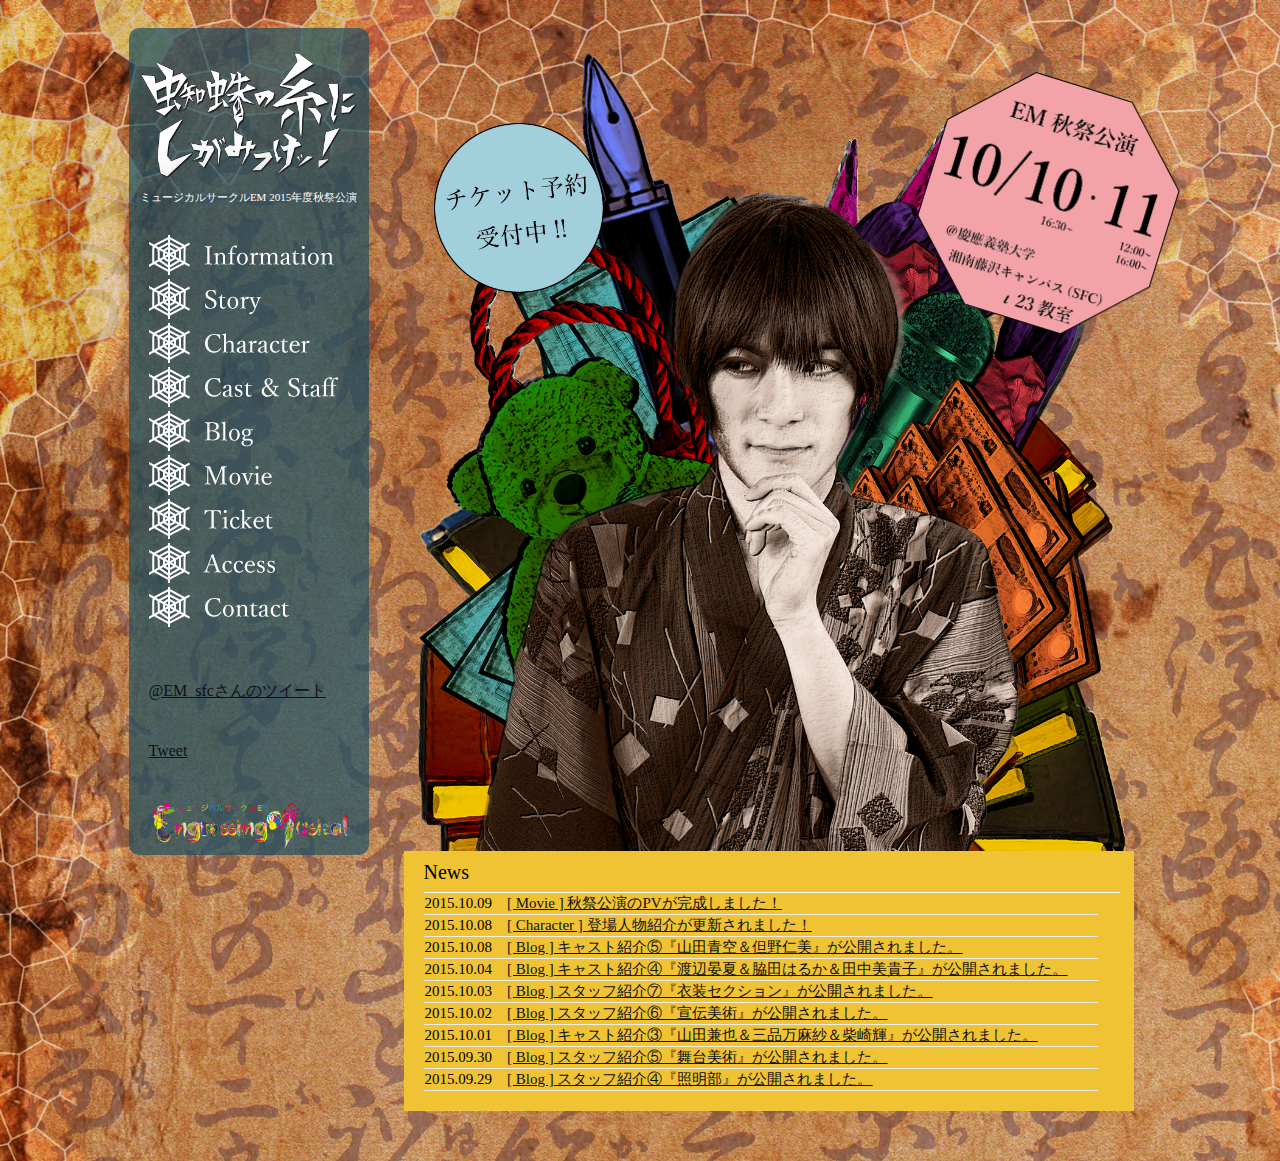
<file: index.html>
<!DOCTYPE html>
<html xmlns="http://www.w3.org/1999/xhtml">
<head>
<meta http-equiv="Content-Type" content="text/html; charset=utf-8" />
<title>秋祭公演『蜘蛛の糸にしがみつけっ！』特設サイト ~ ミュージカルサークルEM ~</title>
<link rel="stylesheet" href="style.css" type="text/css" />
<script type="text/javascript" src="modal.js"></script>
<script>
  (function(i,s,o,g,r,a,m){i['GoogleAnalyticsObject']=r;i[r]=i[r]||function(){
  (i[r].q=i[r].q||[]).push(arguments)},i[r].l=1*new Date();a=s.createElement(o),
  m=s.getElementsByTagName(o)[0];a.async=1;a.src=g;m.parentNode.insertBefore(a,m)
  })(window,document,'script','//www.google-analytics.com/analytics.js','ga');

  ga('create', 'UA-68125711-1', 'auto');
  ga('send', 'pageview');
</script>

<meta name="description" content="ミュージカルサークルEMが秋祭公演でお送りする、ミュージカル『蜘蛛の糸にしがみつけっ！』の特設サイト。脚本・演出は但野仁美。" />
<meta name="keywords" content="ミュージカル,ミュージカルサークルEM,SFC,秋祭,2015年度秋祭公演,公演,但野仁美,蜘蛛の糸にしがみつけッ！,山田青空," />

<meta property="og:title" content="秋祭公演『蜘蛛の糸にしがみつけっ！』特設サイト ~ ミュージカルサークルEM ~" />
<meta property="og:description" content="ミュージカルサークルEMが秋祭公演でお送りする、ミュージカル『蜘蛛の糸にしがみつけっ！』の特設サイトです。" />
<meta property="og:url" content="http://em.sfc.keio.ac.jp/kumo/" />
<meta property="og:type" content="website" />
<meta property="og:image" content="http://em.sfc.keio.ac.jp/kumo/img/main2.jpg" />
<meta property="og:site_name" content="秋祭公演『蜘蛛の糸にしがみつけっ！』特設サイト" />

</head>

<body>

	<div id="wrapper">

		<div id="side">
		<div id="side_inner">
			<div id="icon">
				<a href="index.html"><img src="img/icon.png" class="icon"></a><br />
				<span style="font-size:11px">ミュージカルサークルEM 2015年度秋祭公演</span>
			</div>
			<div id="menu">
				<a href="info.html" class="link_info"><img src="img/menu/info.png" onmouseover="this.src='img/menu/info_on.png'" onmouseout="this.src='img/menu/info.png'" scale="0"></a>
				<a href="story.html" class="link_story"><img src="img/menu/story.png" onmouseover="this.src='img/menu/story_on.png'" onmouseout="this.src='img/menu/story.png'" scale="0"></a>
				<a href="character.html" class="link_character"><img src="img/menu/character.png" onmouseover="this.src='img/menu/character_on.png'" onmouseout="this.src='img/menu/character.png'" scale="0"></a>
				<a href="caststaff.html" class="link_caststaff"><img src="img/menu/caststaff.png" onmouseover="this.src='img/menu/caststaff_on.png'" onmouseout="this.src='img/menu/caststaff.png'" scale="0"></a>
				<a href="http://musicalcircleem.blogspot.jp/" class="link_blog" target="_blank"><img src="img/menu/blog.png" onmouseover="this.src='img/menu/blog_on.png'" onmouseout="this.src='img/menu/blog.png'" scale="0"></a>
				<a href="movie.html" class="link_movie"><img src="img/menu/movie.png" onmouseover="this.src='img/menu/movie_on.png'" onmouseout="this.src='img/menu/movie.png'" scale="0"></a>
				<a href="ticket.html" class="link_ticket"><img src="img/menu/ticket.png" onmouseover="this.src='img/menu/ticket_on.png'" onmouseout="this.src='img/menu/ticket.png'" scale="0"></a>
				<a href="access.html" class="link_ticket"><img src="img/menu/access.png" onmouseover="this.src='img/menu/access_on.png'" onmouseout="this.src='img/menu/access.png'" scale="0"></a>
				<a href="contact.html" class="link_contact"><img src="img/menu/contact.png" onmouseover="this.src='img/menu/contact_on.png'" onmouseout="this.src='img/menu/contact.png'" scale="0"></a>
			</div>
			
			<div id="tweet">
				<a class="twitter-timeline" href="https://twitter.com/EM_sfc" data-widget-id="645599846783516672" height="300px" data-chrome="nofooter transparent" data-border-color="#FFFFFF" data-color="#FFFFFF">@EM_sfcさんのツイート</a>
				<script>!function(d,s,id){var js,fjs=d.getElementsByTagName(s)[0],p=/^http:/.test(d.location)?'http':'https';if(!d.getElementById(id)){js=d.createElement(s);js.id=id;js.src=p+"://platform.twitter.com/widgets.js";fjs.parentNode.insertBefore(js,fjs);}}(document,"script","twitter-wjs");</script>
			</div>
			<div id="share">
				<a href="https://twitter.com/share" class="twitter-share-button" data-url="http://em.sfc.keio.ac.jp/kumo/" data-text="ミュージカルサークルEM 2015年度秋祭公演『蜘蛛の糸にしがみつけッ！』特設サイト" data-via="EM_sfc">Tweet</a>
				<script>!function(d,s,id){var js,fjs=d.getElementsByTagName(s)[0],p=/^http:/.test(d.location)?'http':'https';if(!d.getElementById(id)){js=d.createElement(s);js.id=id;js.src=p+'://platform.twitter.com/widgets.js';fjs.parentNode.insertBefore(js,fjs);}}(document, 'script', 'twitter-wjs');</script>
				<div class="fb-like"></div>				
			</div>
			<div id="link">
				<a href="http://em.sfc.keio.ac.jp/" target="_blank"><img src="img/emlogo.png" width="100%"></a>
			</div>
		</div>
		</div>

		<div id="main">
			<div id="main_header">
			<a href="ticket.html" class="header_t"><img src="img/emaki_header3.png" width="170px"></a><br />
			<a href="info.html" class="header_i"><img src="img/emaki_header2.png" width="280px"></a>
			</div>
			<div id="news">
				<div class="newstop">
				<span style="font-size:20px">News</span><br />
				</div>
				<div class="news">
				<table>
					<tr><td class="newscont">2015.10.09　<a href="movie.html" target="_blank"><u>[  Movie  ] 秋祭公演のPVが完成しました！</u></a></td></tr>
					<tr><td class="newscont">2015.10.08　<a href="character.html" target="_blank"><u>[  Character  ] 登場人物紹介が更新されました！</u></a></td></tr>
					<tr><td class="newscont">2015.10.08　<a href="http://musicalcircleem.blogspot.jp/2015/10/blog-post_8.html" target="_blank"><u>[  Blog  ] キャスト紹介⑤『山田青空＆但野仁美』が公開されました。</u></a></td></tr>
					<tr><td class="newscont">2015.10.04　<a href="http://musicalcircleem.blogspot.jp/2015/10/blog-post_4.html" target="_blank"><u>[  Blog  ] キャスト紹介④『渡辺晏夏＆脇田はるか＆田中美貴子』が公開されました。</u></a></td></tr>
					<tr><td class="newscont">2015.10.03　<a href="http://musicalcircleem.blogspot.jp/2015/10/blog-post_3.html" target="_blank"><u>[  Blog  ] スタッフ紹介⑦『衣装セクション』が公開されました。</u></a></td></tr>
					<tr><td class="newscont">2015.10.02　<a href="http://musicalcircleem.blogspot.jp/2015/10/blog-post_2.html" target="_blank"><u>[  Blog  ] スタッフ紹介⑥『宣伝美術』が公開されました。</u></a></td></tr>
					<tr><td class="newscont">2015.10.01　<a href="http://musicalcircleem.blogspot.jp/2015/10/blog-post.html" target="_blank"><u>[  Blog  ] キャスト紹介③『山田兼也＆三品万麻紗＆柴崎輝』が公開されました。</u></a></td></tr>
					<tr><td class="newscont">2015.09.30　<a href="http://musicalcircleem.blogspot.jp/2015/09/blog-post_30.html" target="_blank"><u>[  Blog  ] スタッフ紹介⑤『舞台美術』が公開されました。</u></a></td></tr>
					<tr><td class="newscont">2015.09.29　<a href="http://musicalcircleem.blogspot.jp/2015/09/blog-post_29.html" target="_blank"><u>[  Blog  ] スタッフ紹介④『照明部』が公開されました。</u></a></td></tr>
					<tr><td class="newscont">2015.09.28　<a href="http://musicalcircleem.blogspot.jp/2015/09/blog-post_28.html" target="_blank"><u>[  Blog  ] キャスト紹介②『柴田瞳＆猿田真一郎』が公開されました。</u></a></td></tr>
					<tr><td class="newscont">2015.09.27　<a href="http://musicalcircleem.blogspot.jp/2015/09/blog-post_27.html" target="_blank"><u>[  Blog  ] スタッフ紹介③『音響』が公開されました。</u></a></td></tr>
					<tr><td class="newscont">2015.09.26　<a href="http://musicalcircleem.blogspot.jp/2015/09/blog-post_26.html" target="_blank"><u>[  Blog  ] スタッフ紹介②『舞台監督』が公開されました。</u></a></td></tr>
					<tr><td class="newscont">2015.09.26　[  Info  ] 「蜘蛛の糸にしがみつけっ！」特設サイト を公開しました。</td></tr>
					<tr><td class="newscont">2015.09.26　<a href="ticket.html"><u>[  Ticket  ] 「蜘蛛の糸にしがみつけっ！」チケットの予約を開始しました。</u></a></td></tr>
					<tr><td class="newscont">2015.09.24　<a href="http://musicalcircleem.blogspot.jp/2015/09/blog-post_25.html" target="_blank"><u>[  Blog  ]　キャスト紹介①『瀬下明紗子&德岡淳司』が公開されました。</span></u></a></td></tr>
					<tr><td class="newscont">2015.09.24　<a href="http://musicalcircleem.blogspot.jp/2015/09/blog-post.html" target="_blank"><u>[  Blog  ]　スタッフ紹介①『制作部』が公開されました。</span></u></a></td></tr>
				</table>
				</div>
			</div>
		</div>
		<div id="footer">
		</div>
	</div>
</body>
</file>
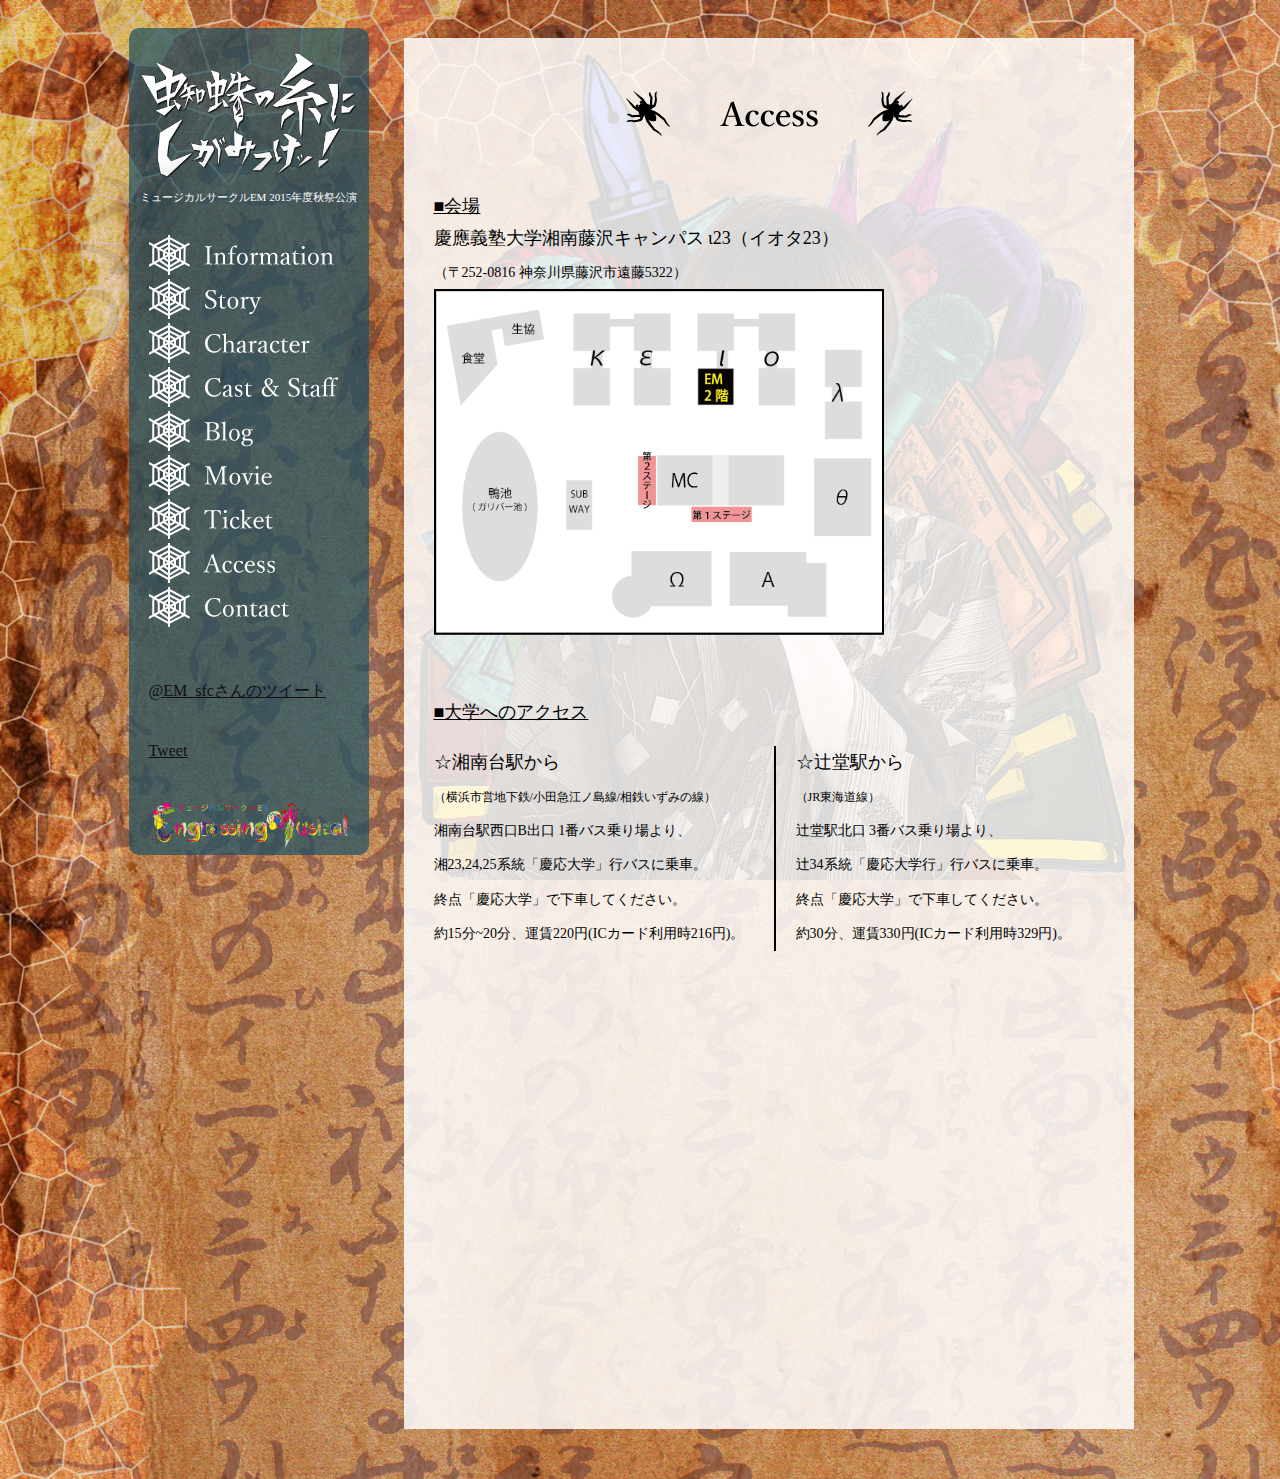
<file: access.html>
<!DOCTYPE html>
<html xmlns="http://www.w3.org/1999/xhtml">
<head>
<meta http-equiv="Content-Type" content="text/html; charset=utf-8" />
<title>秋祭公演『蜘蛛の糸にしがみつけッ！』特設サイト ~ ミュージカルサークルEM ~</title>
<link rel="stylesheet" href="style.css" type="text/css" />
<script type="text/javascript" src="modal.js"></script>
<script>
  (function(i,s,o,g,r,a,m){i['GoogleAnalyticsObject']=r;i[r]=i[r]||function(){
  (i[r].q=i[r].q||[]).push(arguments)},i[r].l=1*new Date();a=s.createElement(o),
  m=s.getElementsByTagName(o)[0];a.async=1;a.src=g;m.parentNode.insertBefore(a,m)
  })(window,document,'script','//www.google-analytics.com/analytics.js','ga');

  ga('create', 'UA-68125711-1', 'auto');
  ga('send', 'pageview');
</script>

<meta name="description" content="ミュージカルサークルEMが秋祭公演でお送りする、ミュージカル『蜘蛛の糸にしがみつけっ！』の特設サイト。脚本・演出は但野仁美。" />
<meta name="keywords" content="ミュージカル,ミュージカルサークルEM,SFC,秋祭,2015年度秋祭公演,公演,但野仁美,蜘蛛の糸にしがみつけッ！,山田青空," />

<meta property="og:title" content="秋祭公演『蜘蛛の糸にしがみつけっ！』特設サイト ~ ミュージカルサークルEM ~" />
<meta property="og:description" content="ミュージカルサークルEMが秋祭公演でお送りする、ミュージカル『蜘蛛の糸にしがみつけっ！』の特設サイトです。" />
<meta property="og:url" content="http://em.sfc.keio.ac.jp/kumo/" />
<meta property="og:type" content="website" />
<meta property="og:image" content="http://em.sfc.keio.ac.jp/kumo/img/main2.jpg" />
<meta property="og:site_name" content="秋祭公演『蜘蛛の糸にしがみつけっ！』特設サイト" />

</head>

<body>

	<div id="wrapper">

		<div id="side">
		<div id="side_inner">
			<div id="icon">
				<a href="index.html"><img src="img/icon.png" class="icon"></a><br />
				<span style="font-size:11px">ミュージカルサークルEM 2015年度秋祭公演</span>
			</div>
			<div id="menu">
				<a href="info.html" class="link_info"><img src="img/menu/info.png" onmouseover="this.src='img/menu/info_on.png'" onmouseout="this.src='img/menu/info.png'" scale="0"></a>
				<a href="story.html" class="link_story"><img src="img/menu/story.png" onmouseover="this.src='img/menu/story_on.png'" onmouseout="this.src='img/menu/story.png'" scale="0"></a>
				<a href="character.html" class="link_character"><img src="img/menu/character.png" onmouseover="this.src='img/menu/character_on.png'" onmouseout="this.src='img/menu/character.png'" scale="0"></a>
				<a href="caststaff.html" class="link_caststaff"><img src="img/menu/caststaff.png" onmouseover="this.src='img/menu/caststaff_on.png'" onmouseout="this.src='img/menu/caststaff.png'" scale="0"></a>
				<a href="http://musicalcircleem.blogspot.jp/" class="link_blog" target="_blank"><img src="img/menu/blog.png" onmouseover="this.src='img/menu/blog_on.png'" onmouseout="this.src='img/menu/blog.png'" scale="0"></a>
				<a href="movie.html" class="link_movie"><img src="img/menu/movie.png" onmouseover="this.src='img/menu/movie_on.png'" onmouseout="this.src='img/menu/movie.png'" scale="0"></a>
				<a href="ticket.html" class="link_ticket"><img src="img/menu/ticket.png" onmouseover="this.src='img/menu/ticket_on.png'" onmouseout="this.src='img/menu/ticket.png'" scale="0"></a>
				<a href="access.html" class="link_ticket"><img src="img/menu/access.png" onmouseover="this.src='img/menu/access_on.png'" onmouseout="this.src='img/menu/access.png'" scale="0"></a>
				<a href="contact.html" class="link_contact"><img src="img/menu/contact.png" onmouseover="this.src='img/menu/contact_on.png'" onmouseout="this.src='img/menu/contact.png'" scale="0"></a>
			</div>
			
			<div id="tweet">
				<a class="twitter-timeline" href="https://twitter.com/EM_sfc" data-widget-id="645599846783516672" height="300px" data-chrome="nofooter transparent" data-border-color="#FFFFFF" data-color="#FFFFFF">@EM_sfcさんのツイート</a>
				<script>!function(d,s,id){var js,fjs=d.getElementsByTagName(s)[0],p=/^http:/.test(d.location)?'http':'https';if(!d.getElementById(id)){js=d.createElement(s);js.id=id;js.src=p+"://platform.twitter.com/widgets.js";fjs.parentNode.insertBefore(js,fjs);}}(document,"script","twitter-wjs");</script>
			</div>
			<div id="share">
				<a href="https://twitter.com/share" class="twitter-share-button" data-url="http://em.sfc.keio.ac.jp/kumo/" data-text="ミュージカルサークルEM 2015年度秋祭公演『蜘蛛の糸にしがみつけッ！』特設サイト" data-via="EM_sfc">Tweet</a>
				<script>!function(d,s,id){var js,fjs=d.getElementsByTagName(s)[0],p=/^http:/.test(d.location)?'http':'https';if(!d.getElementById(id)){js=d.createElement(s);js.id=id;js.src=p+'://platform.twitter.com/widgets.js';fjs.parentNode.insertBefore(js,fjs);}}(document, 'script', 'twitter-wjs');</script>
				<div class="fb-like"></div>				
			</div>
			<div id="link">
				<a href="http://em.sfc.keio.ac.jp/" target="_blank"><img src="img/emlogo.png" width="100%"></a>
			</div>
		</div>
		</div>


		<div id="main">
		<div id="main_inner">

			<div id="main_header">
			</div>
			<div id="cont_title">
				<img src="img/page/access.png">
			</div>
			<div id="contents">				
				<p><u>■会場</u><br />
				慶應義塾大学湘南藤沢キャンパス ι23（イオタ23）<br />
				<span style="font-size: 14px;">（〒252-0816 神奈川県藤沢市遠藤5322）</span><br />
				<img src="img/sfcmap.png" width="450px">
				</p>
				<p><br /><u>■大学へのアクセス</u><br />
				<div style="width:320px; float:left; padding-right:20px; border-right: #000 solid 2px;">☆湘南台駅から<br />
				<span style="font-size: 12px;">（横浜市営地下鉄/小田急江ノ島線/相鉄いずみの線）</span><br />
				<span style="font-size: 14px;">湘南台駅西口B出口 1番バス乗り場より、<br />
				湘23,24,25系統「慶応大学」行バスに乗車。<br />
				終点「慶応大学」で下車してください。<br />
				約15分~20分、運賃220円(ICカード利用時216円)。</span></div>

				<div style="width:300px; float:left; margin-left:20px;">☆辻堂駅から<br />
				<span style="font-size: 12px;">（JR東海道線）</span><br />
				<span style="font-size: 14px;">辻堂駅北口 3番バス乗り場より、<br />
				辻34系統「慶応大学行」行バスに乗車。<br />
				終点「慶応大学」で下車してください。<br />
				約30分、運賃330円(ICカード利用時329円)。</span></div><br />
				<p>　</p>

				<p>
				<iframe src="https://www.google.com/maps/embed?pb=!1m18!1m12!1m3!1d26021.507036095434!2d139.42736689999998!3d35.38818409999998!2m3!1f0!2f0!3f0!3m2!1i1024!2i768!4f13.1!3m3!1m2!1s0x601853eb433c6aef%3A0x61cbf2412e030b6e!2z5oW25oeJ576p5aG-5aSn5a2mIOa5mOWNl-iXpOayouOCreODo-ODs-ODkeOCuQ!5e0!3m2!1sja!2sjp!4v1443023209778" width="550" height="450" frameborder="0" style="border:0" allowfullscreen></iframe>
				</p>
			</div>
		</div>
		</div>
		<div id="footer">
		</div>
	</div>
</body>
</file>
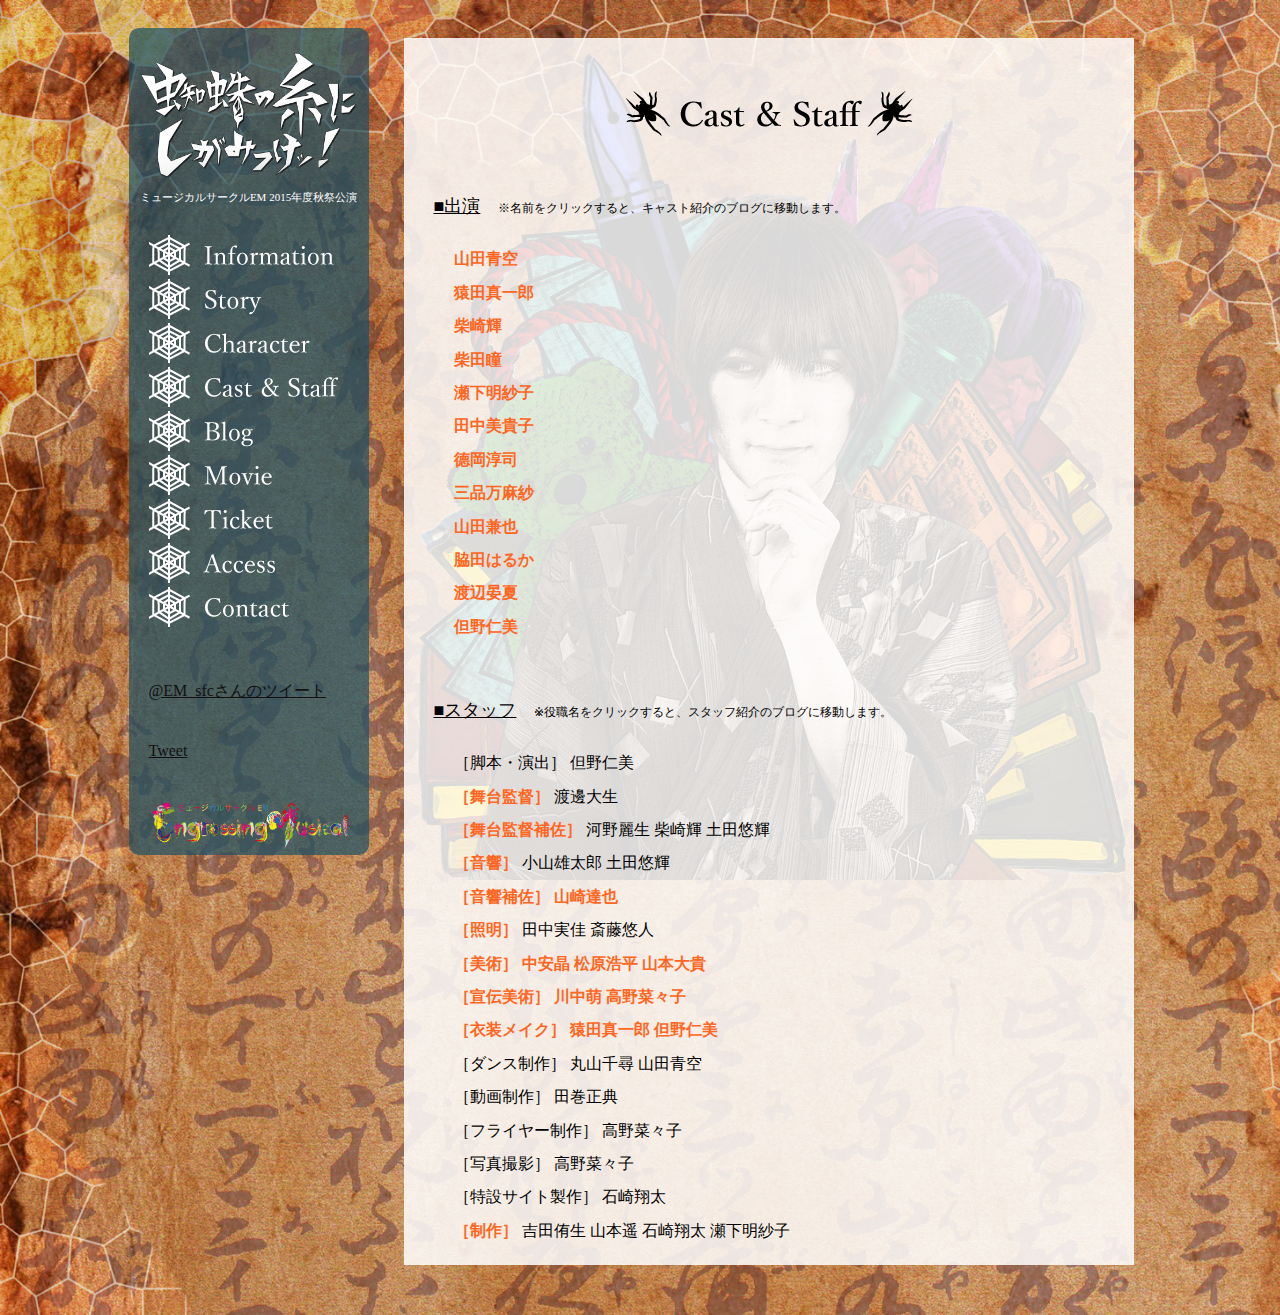
<file: caststaff.html>
<!DOCTYPE html>
<html xmlns="http://www.w3.org/1999/xhtml">
<head>
<meta http-equiv="Content-Type" content="text/html; charset=utf-8" />
<title>秋祭公演『蜘蛛の糸にしがみつけっ！』特設サイト ~ ミュージカルサークルEM ~</title>
<link rel="stylesheet" href="style.css" type="text/css" />
<script type="text/javascript" src="modal.js"></script>
<script>
  (function(i,s,o,g,r,a,m){i['GoogleAnalyticsObject']=r;i[r]=i[r]||function(){
  (i[r].q=i[r].q||[]).push(arguments)},i[r].l=1*new Date();a=s.createElement(o),
  m=s.getElementsByTagName(o)[0];a.async=1;a.src=g;m.parentNode.insertBefore(a,m)
  })(window,document,'script','//www.google-analytics.com/analytics.js','ga');

  ga('create', 'UA-68125711-1', 'auto');
  ga('send', 'pageview');
</script>

<meta name="description" content="ミュージカルサークルEMが秋祭公演でお送りする、ミュージカル『蜘蛛の糸にしがみつけっ！』の特設サイト。脚本・演出は但野仁美。" />
<meta name="keywords" content="ミュージカル,ミュージカルサークルEM,SFC,秋祭,2015年度秋祭公演,公演,但野仁美,蜘蛛の糸にしがみつけッ！,山田青空," />

<meta property="og:title" content="秋祭公演『蜘蛛の糸にしがみつけっ！』特設サイト ~ ミュージカルサークルEM ~" />
<meta property="og:description" content="ミュージカルサークルEMが秋祭公演でお送りする、ミュージカル『蜘蛛の糸にしがみつけっ！』の特設サイトです。" />
<meta property="og:url" content="http://em.sfc.keio.ac.jp/kumo/" />
<meta property="og:type" content="website" />
<meta property="og:image" content="http://em.sfc.keio.ac.jp/kumo/img/main2.jpg" />
<meta property="og:site_name" content="秋祭公演『蜘蛛の糸にしがみつけっ！』特設サイト" />

</head>

<body>

	<div id="wrapper">

		<div id="side">
		<div id="side_inner">
			<div id="icon">
				<a href="index.html"><img src="img/icon.png" class="icon"></a><br />
				<span style="font-size:11px">ミュージカルサークルEM 2015年度秋祭公演</span>
			</div>
			<div id="menu">
				<a href="info.html" class="link_info"><img src="img/menu/info.png" onmouseover="this.src='img/menu/info_on.png'" onmouseout="this.src='img/menu/info.png'" scale="0"></a>
				<a href="story.html" class="link_story"><img src="img/menu/story.png" onmouseover="this.src='img/menu/story_on.png'" onmouseout="this.src='img/menu/story.png'" scale="0"></a>
				<a href="character.html" class="link_character"><img src="img/menu/character.png" onmouseover="this.src='img/menu/character_on.png'" onmouseout="this.src='img/menu/character.png'" scale="0"></a>
				<a href="caststaff.html" class="link_caststaff"><img src="img/menu/caststaff.png" onmouseover="this.src='img/menu/caststaff_on.png'" onmouseout="this.src='img/menu/caststaff.png'" scale="0"></a>
				<a href="http://musicalcircleem.blogspot.jp/" class="link_blog" target="_blank"><img src="img/menu/blog.png" onmouseover="this.src='img/menu/blog_on.png'" onmouseout="this.src='img/menu/blog.png'" scale="0"></a>
				<a href="movie.html" class="link_movie"><img src="img/menu/movie.png" onmouseover="this.src='img/menu/movie_on.png'" onmouseout="this.src='img/menu/movie.png'" scale="0"></a>
				<a href="ticket.html" class="link_ticket"><img src="img/menu/ticket.png" onmouseover="this.src='img/menu/ticket_on.png'" onmouseout="this.src='img/menu/ticket.png'" scale="0"></a>
				<a href="access.html" class="link_ticket"><img src="img/menu/access.png" onmouseover="this.src='img/menu/access_on.png'" onmouseout="this.src='img/menu/access.png'" scale="0"></a>
				<a href="contact.html" class="link_contact"><img src="img/menu/contact.png" onmouseover="this.src='img/menu/contact_on.png'" onmouseout="this.src='img/menu/contact.png'" scale="0"></a>
			</div>
			
			<div id="tweet">
				<a class="twitter-timeline" href="https://twitter.com/EM_sfc" data-widget-id="645599846783516672" height="300px" data-chrome="nofooter transparent" data-border-color="#FFFFFF" data-color="#FFFFFF">@EM_sfcさんのツイート</a>
				<script>!function(d,s,id){var js,fjs=d.getElementsByTagName(s)[0],p=/^http:/.test(d.location)?'http':'https';if(!d.getElementById(id)){js=d.createElement(s);js.id=id;js.src=p+"://platform.twitter.com/widgets.js";fjs.parentNode.insertBefore(js,fjs);}}(document,"script","twitter-wjs");</script>
			</div>
			<div id="share">
				<a href="https://twitter.com/share" class="twitter-share-button" data-url="http://em.sfc.keio.ac.jp/kumo/" data-text="ミュージカルサークルEM 2015年度秋祭公演『蜘蛛の糸にしがみつけッ！』特設サイト" data-via="EM_sfc">Tweet</a>
				<script>!function(d,s,id){var js,fjs=d.getElementsByTagName(s)[0],p=/^http:/.test(d.location)?'http':'https';if(!d.getElementById(id)){js=d.createElement(s);js.id=id;js.src=p+'://platform.twitter.com/widgets.js';fjs.parentNode.insertBefore(js,fjs);}}(document, 'script', 'twitter-wjs');</script>
				<div class="fb-like"></div>				
			</div>
			<div id="link">
				<a href="http://em.sfc.keio.ac.jp/" target="_blank"><img src="img/emlogo.png" width="100%"></a>
			</div>
		</div>
		</div>


		<div id="main">
		<div id="main_inner">

			<div id="main_header">
			</div>
			<div id="cont_title">
				<img src="img/page/caststaff.png">
			</div>
			<div id="contents">
				<p><u>■出演</u>　<span style="font-size:12px;">※名前をクリックすると、キャスト紹介のブログに移動します。</span><br />
				<div class="member">
				<span style="font-size: 16px;">
				<a href="http://musicalcircleem.blogspot.jp/2015/10/blog-post_8.html" target="_blank">山田青空</a><br />
				<a href="http://musicalcircleem.blogspot.jp/2015/09/blog-post_28.html" target="_blank">猿田真一郎</a><br />
				<a href="http://musicalcircleem.blogspot.jp/2015/10/blog-post.html" target="_blank">柴崎輝</a><br />
				<a href="http://musicalcircleem.blogspot.jp/2015/09/blog-post_28.html" target="_blank">柴田瞳</a><br />
				<a href="http://musicalcircleem.blogspot.jp/2015/09/blog-post_25.html" target="_blank">瀬下明紗子</a><br />
				<a href="http://musicalcircleem.blogspot.jp/2015/10/blog-post_4.html" target="_blank">田中美貴子</a><br />
				<a href="http://musicalcircleem.blogspot.jp/2015/09/blog-post_25.html" target="_blank">德岡淳司</a><br />
				<a href="http://musicalcircleem.blogspot.jp/2015/10/blog-post.html" target="_blank">三品万麻紗</a><br />
				<a href="http://musicalcircleem.blogspot.jp/2015/10/blog-post.html" target="_blank">山田兼也</a><br />
				<a href="http://musicalcircleem.blogspot.jp/2015/10/blog-post_4.html" target="_blank">脇田はるか</a><br />
				<a href="http://musicalcircleem.blogspot.jp/2015/10/blog-post_4.html" target="_blank">渡辺晏夏</a><br />
				<a href="http://musicalcircleem.blogspot.jp/2015/10/blog-post_8.html" target="_blank">但野仁美</a></span><br />
				</div>

				<p><br /><u>■スタッフ</u>　<span style="font-size:12px;">※役職名をクリックすると、スタッフ紹介のブログに移動します。</span>
				<div class="member">
				<span style="font-size: 16px;">
				［脚本・演出］  但野仁美<br />
				<a href="http://musicalcircleem.blogspot.jp/2015/09/blog-post_26.html" target="_blank">［舞台監督］</a>  渡邊大生<br />
				<a href="http://musicalcircleem.blogspot.jp/2015/09/blog-post_26.html" target="_blank">［舞台監督補佐］</a>  河野麗生 柴崎輝 土田悠輝<br />
				<a href="http://musicalcircleem.blogspot.jp/2015/09/blog-post_27.html" target="_blank">［音響］</a>  小山雄太郎 土田悠輝<br />
				<a href="http://musicalcircleem.blogspot.jp/2015/09/blog-post_27.html" target="_blank">［音響補佐］  山崎達也</a><br />
				<a href="http://musicalcircleem.blogspot.jp/2015/09/blog-post_29.html" target="_blank">［照明］</a>  田中実佳 斎藤悠人<br />
				<a href="http://musicalcircleem.blogspot.jp/2015/09/blog-post_30.html" target="_blank">［美術］  中安晶 松原浩平 山本大貴</a><br />
				<a href="http://musicalcircleem.blogspot.jp/2015/10/blog-post_2.html" target="_blank">［宣伝美術］  川中萌 高野菜々子</a><br />
				<a href="http://musicalcircleem.blogspot.jp/2015/10/blog-post_3.html" target="_blank">［衣装メイク］  猿田真一郎 但野仁美</a><br />
				［ダンス制作］  丸山千尋 山田青空<br />
				［動画制作］  田巻正典<br />
				［フライヤー制作］  高野菜々子<br />
				［写真撮影］  高野菜々子<br />
				［特設サイト製作］ 石崎翔太<br />
				<a href="http://musicalcircleem.blogspot.jp/2015/09/blog-post.html" target="_blank">［制作］</a>  吉田侑生 山本遥 石崎翔太 瀬下明紗子 <br />
				</div>
				</p>


			</div>
		</div>
		</div>
		<div id="footer">
		</div>
	</div>
</body>
</file>
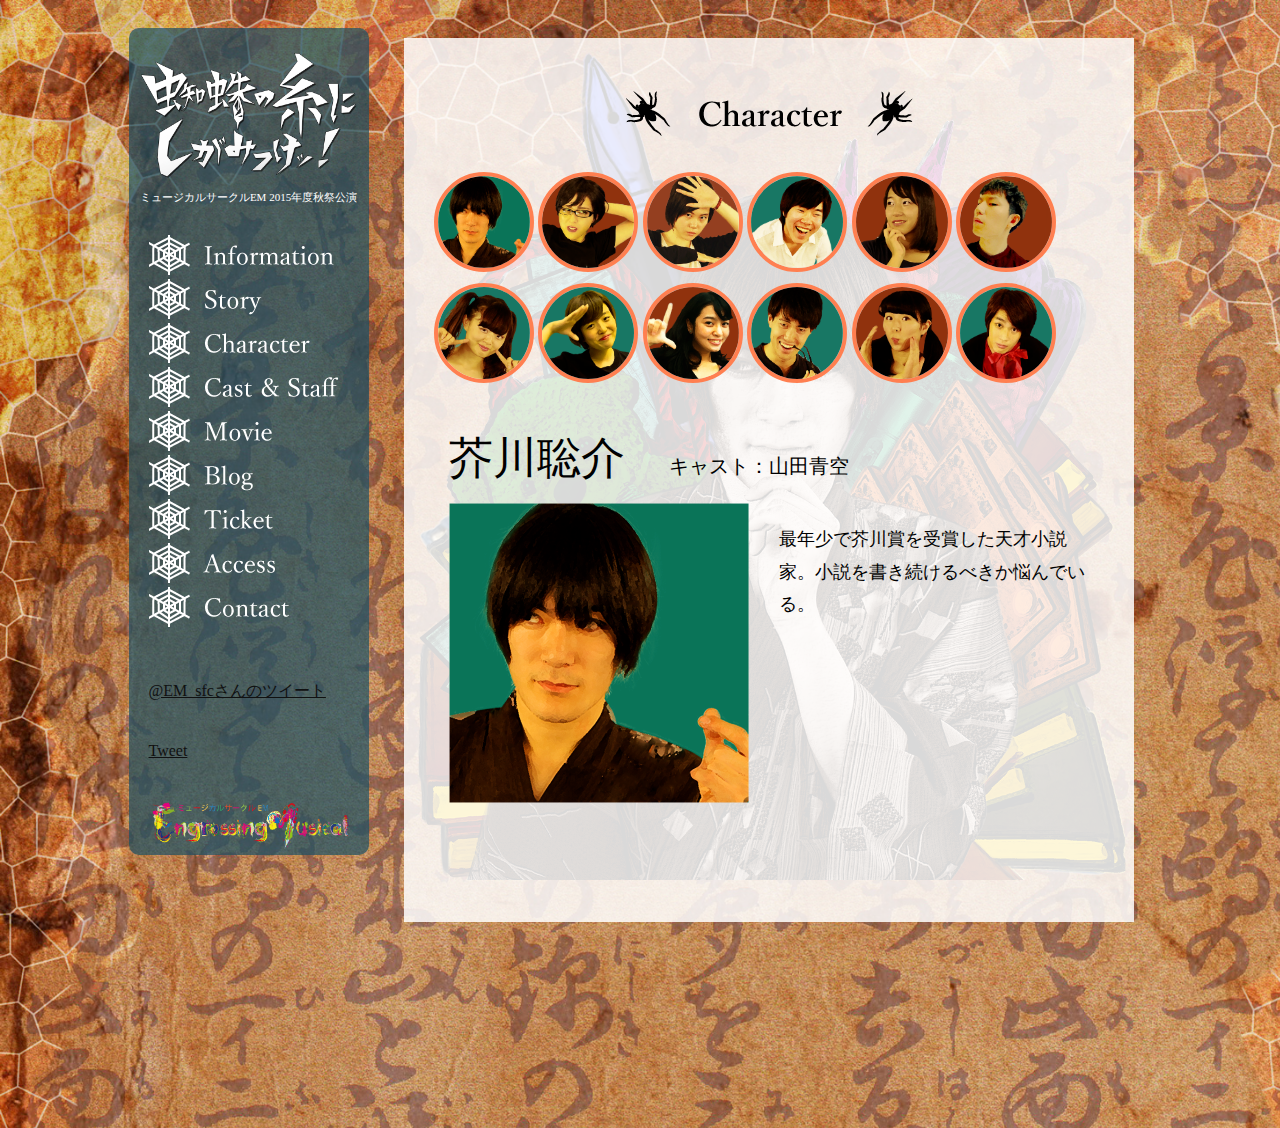
<file: character.html>
<!DOCTYPE html>
<html xmlns="http://www.w3.org/1999/xhtml">
<head>
<meta http-equiv="Content-Type" content="text/html; charset=utf-8" />
<title>秋祭公演『蜘蛛の糸にしがみつけっ！』特設サイト ~ ミュージカルサークルEM ~</title>
<link rel="stylesheet" href="style.css" type="text/css" />
<script type="text/javascript" src="modal.js"></script>
<script type="text/javascript" src="chara.js"></script>
<script>
  (function(i,s,o,g,r,a,m){i['GoogleAnalyticsObject']=r;i[r]=i[r]||function(){
  (i[r].q=i[r].q||[]).push(arguments)},i[r].l=1*new Date();a=s.createElement(o),
  m=s.getElementsByTagName(o)[0];a.async=1;a.src=g;m.parentNode.insertBefore(a,m)
  })(window,document,'script','//www.google-analytics.com/analytics.js','ga');

  ga('create', 'UA-68125711-1', 'auto');
  ga('send', 'pageview');
</script>

<meta name="description" content="ミュージカルサークルEMが秋祭公演でお送りする、ミュージカル『蜘蛛の糸にしがみつけっ！』の特設サイト。脚本・演出は但野仁美。" />
<meta name="keywords" content="ミュージカル,ミュージカルサークルEM,SFC,秋祭,2015年度秋祭公演,公演,但野仁美,蜘蛛の糸にしがみつけッ！,山田青空," />

<meta property="og:title" content="秋祭公演『蜘蛛の糸にしがみつけっ！』特設サイト ~ ミュージカルサークルEM ~" />
<meta property="og:description" content="ミュージカルサークルEMが秋祭公演でお送りする、ミュージカル『蜘蛛の糸にしがみつけっ！』の特設サイトです。" />
<meta property="og:url" content="http://em.sfc.keio.ac.jp/kumo/" />
<meta property="og:type" content="website" />
<meta property="og:image" content="http://em.sfc.keio.ac.jp/kumo/img/main2.jpg" />
<meta property="og:site_name" content="秋祭公演『蜘蛛の糸にしがみつけっ！』特設サイト" />

</head>

<body>

	<div id="wrapper">

		<div id="side">
		<div id="side_inner">
			<div id="icon">
				<a href="index.html"><img src="img/icon.png" class="icon"></a><br />
				<span style="font-size:11px">ミュージカルサークルEM 2015年度秋祭公演</span>
			</div>
			<div id="menu">
				<a href="info.html" class="link_info"><img src="img/menu/info.png" onmouseover="this.src='img/menu/info_on.png'" onmouseout="this.src='img/menu/info.png'" scale="0"></a>
				<a href="story.html" class="link_story"><img src="img/menu/story.png" onmouseover="this.src='img/menu/story_on.png'" onmouseout="this.src='img/menu/story.png'" scale="0"></a>
				<a href="character.html" class="link_character"><img src="img/menu/character.png" onmouseover="this.src='img/menu/character_on.png'" onmouseout="this.src='img/menu/character.png'" scale="0"></a>
				<a href="caststaff.html" class="link_caststaff"><img src="img/menu/caststaff.png" onmouseover="this.src='img/menu/caststaff_on.png'" onmouseout="this.src='img/menu/caststaff.png'" scale="0"></a>
				<a href="movie.html" class="link_movie"><img src="img/menu/movie.png" onmouseover="this.src='img/menu/movie_on.png'" onmouseout="this.src='img/menu/movie.png'" scale="0"></a>
				<a href="http://musicalcircleem.blogspot.jp/" class="link_blog" target="_blank"><img src="img/menu/blog.png" onmouseover="this.src='img/menu/blog_on.png'" onmouseout="this.src='img/menu/blog.png'" scale="0"></a>
				<a href="ticket.html" class="link_ticket"><img src="img/menu/ticket.png" onmouseover="this.src='img/menu/ticket_on.png'" onmouseout="this.src='img/menu/ticket.png'" scale="0"></a>
				<a href="access.html" class="link_ticket"><img src="img/menu/access.png" onmouseover="this.src='img/menu/access_on.png'" onmouseout="this.src='img/menu/access.png'" scale="0"></a>
				<a href="contact.html" class="link_contact"><img src="img/menu/contact.png" onmouseover="this.src='img/menu/contact_on.png'" onmouseout="this.src='img/menu/contact.png'" scale="0"></a>
			</div>
			
			<div id="tweet">
				<a class="twitter-timeline" href="https://twitter.com/EM_sfc" data-widget-id="645599846783516672" height="300px" data-chrome="nofooter transparent" data-border-color="#FFFFFF" data-color="#FFFFFF">@EM_sfcさんのツイート</a>
				<script>!function(d,s,id){var js,fjs=d.getElementsByTagName(s)[0],p=/^http:/.test(d.location)?'http':'https';if(!d.getElementById(id)){js=d.createElement(s);js.id=id;js.src=p+"://platform.twitter.com/widgets.js";fjs.parentNode.insertBefore(js,fjs);}}(document,"script","twitter-wjs");</script>
			</div>
			<div id="share">
				<a href="https://twitter.com/share" class="twitter-share-button" data-url="http://em.sfc.keio.ac.jp/kumo/" data-text="ミュージカルサークルEM 2015年度秋祭公演『蜘蛛の糸にしがみつけッ！』特設サイト" data-via="EM_sfc">Tweet</a>
				<script>!function(d,s,id){var js,fjs=d.getElementsByTagName(s)[0],p=/^http:/.test(d.location)?'http':'https';if(!d.getElementById(id)){js=d.createElement(s);js.id=id;js.src=p+'://platform.twitter.com/widgets.js';fjs.parentNode.insertBefore(js,fjs);}}(document, 'script', 'twitter-wjs');</script>
				<div class="fb-like"></div>				
			</div>
			<div id="link">
				<a href="http://em.sfc.keio.ac.jp/" target="_blank"><img src="img/emlogo.png" width="100%"></a>
			</div>
		</div>
		</div>


		<div id="main">
		<div id="main_inner">

			<div id="main_header">
			</div>
			<div id="cont_title">
				<img src="img/page/character.png">
			</div>
			<div id="contents">
				<img src="img/cast/cast_1.png" class="chara" onclick="chara_1()">
				<img src="img/cast/cast_12.png" class="chara" onclick="chara_12()">
				<img src="img/cast/cast_5.png" class="chara" onclick="chara_5()">
				<img src="img/cast/cast_7.png" class="chara" onclick="chara_7()">
				<img src="img/cast/cast_4.png" class="chara" onclick="chara_4()">
				<img src="img/cast/cast_2.png" class="chara" onclick="chara_2()">
				<img src="img/cast/cast_10.png" class="chara" onclick="chara_10()">
				<img src="img/cast/cast_11.png" class="chara" onclick="chara_11()">
				<img src="img/cast/cast_6.png" class="chara" onclick="chara_6()">
				<img src="img/cast/cast_9.png" class="chara" onclick="chara_9()">
				<img src="img/cast/cast_8.png" class="chara" onclick="chara_8()">				
				<img src="img/cast/cast_3.png" class="chara" onclick="chara_3()">
				<br />

				<div id="charainfo">
				<span style="font-size:44px">芥川聡介　<span style="font-size:20px">キャスト：山田青空</span></span><br />
				<div class="charaimage"><img src="img/cast/cast_1.png" width="300px"></div>
				<div class="charadesc">最年少で芥川賞を受賞した天才小説家。小説を書き続けるべきか悩んでいる。</div>
				</div>
			</div>
		</div>
		</div>
		<div id="footer">
		</div>
	</div>
</body>
</file>
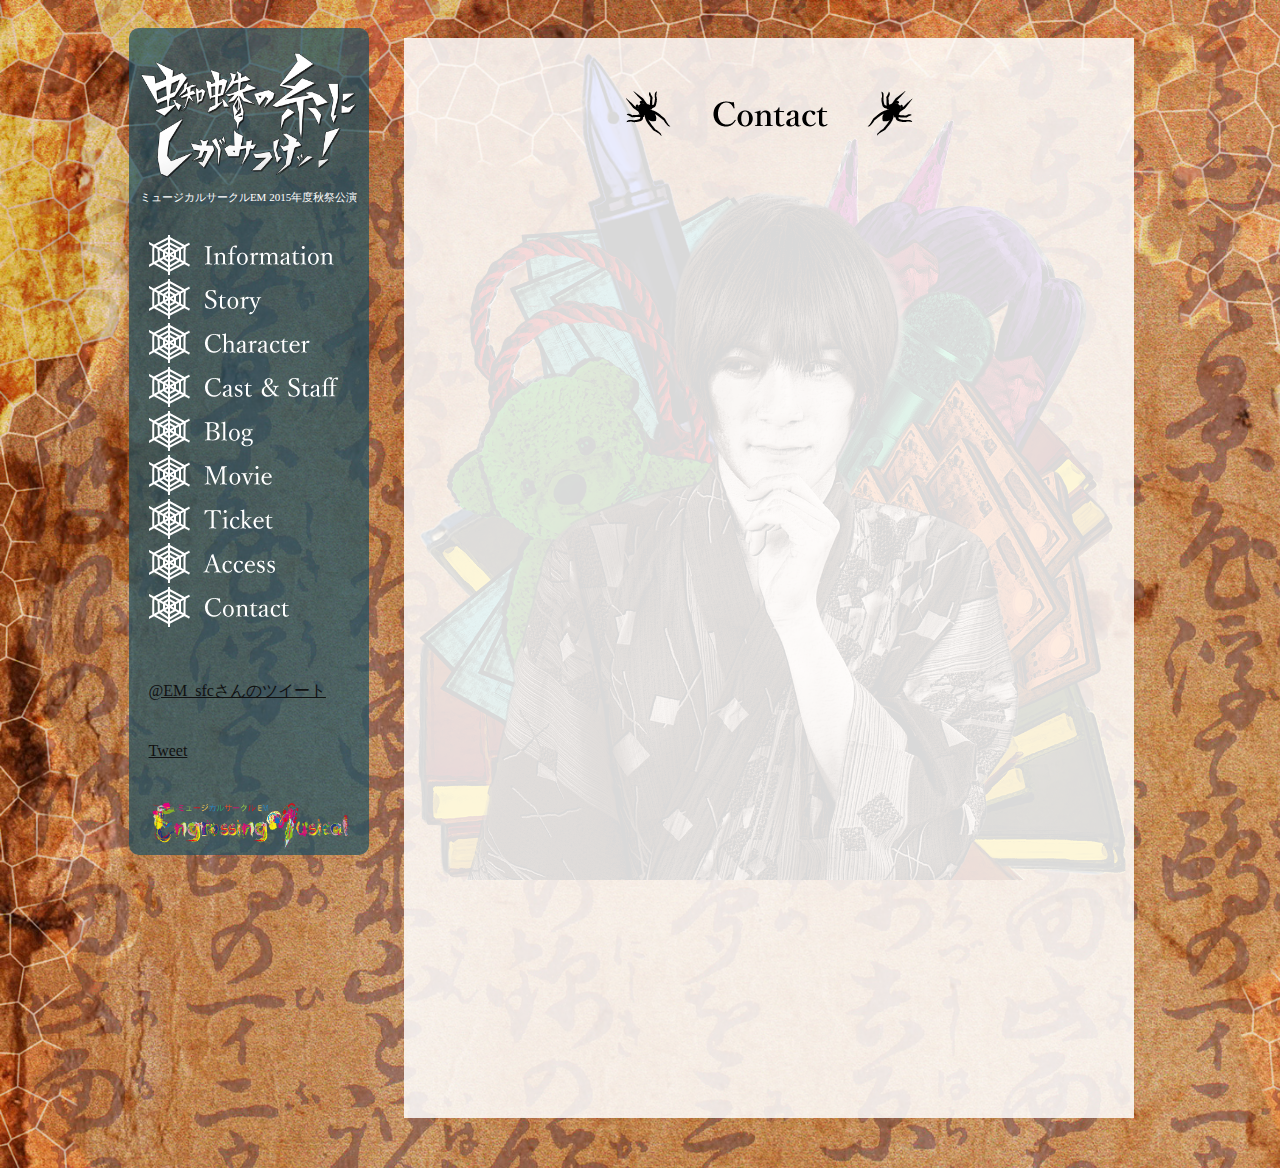
<file: contact.html>
<!DOCTYPE html>
<html xmlns="http://www.w3.org/1999/xhtml">
<head>
<meta http-equiv="Content-Type" content="text/html; charset=utf-8" />
<title>秋祭公演『蜘蛛の糸にしがみつけっ！』特設サイト ~ ミュージカルサークルEM ~</title>
<link rel="stylesheet" href="style.css" type="text/css" />
<script type="text/javascript" src="modal.js"></script>
<script>
  (function(i,s,o,g,r,a,m){i['GoogleAnalyticsObject']=r;i[r]=i[r]||function(){
  (i[r].q=i[r].q||[]).push(arguments)},i[r].l=1*new Date();a=s.createElement(o),
  m=s.getElementsByTagName(o)[0];a.async=1;a.src=g;m.parentNode.insertBefore(a,m)
  })(window,document,'script','//www.google-analytics.com/analytics.js','ga');

  ga('create', 'UA-68125711-1', 'auto');
  ga('send', 'pageview');
</script>

<meta name="description" content="ミュージカルサークルEMが秋祭公演でお送りする、ミュージカル『蜘蛛の糸にしがみつけっ！』の特設サイト。脚本・演出は但野仁美。" />
<meta name="keywords" content="ミュージカル,ミュージカルサークルEM,SFC,秋祭,2015年度秋祭公演,公演,但野仁美,蜘蛛の糸にしがみつけッ！,山田青空," />

<meta property="og:title" content="秋祭公演『蜘蛛の糸にしがみつけっ！』特設サイト ~ ミュージカルサークルEM ~" />
<meta property="og:description" content="ミュージカルサークルEMが秋祭公演でお送りする、ミュージカル『蜘蛛の糸にしがみつけっ！』の特設サイトです。" />
<meta property="og:url" content="http://em.sfc.keio.ac.jp/kumo/" />
<meta property="og:type" content="website" />
<meta property="og:image" content="http://em.sfc.keio.ac.jp/kumo/img/main2.jpg" />
<meta property="og:site_name" content="秋祭公演『蜘蛛の糸にしがみつけっ！』特設サイト" />

</head>

<body>

	<div id="wrapper">

		<div id="side">
		<div id="side_inner">
			<div id="icon">
				<a href="index.html"><img src="img/icon.png" class="icon"></a><br />
				<span style="font-size:11px">ミュージカルサークルEM 2015年度秋祭公演</span>
			</div>
			<div id="menu">
				<a href="info.html" class="link_info"><img src="img/menu/info.png" onmouseover="this.src='img/menu/info_on.png'" onmouseout="this.src='img/menu/info.png'" scale="0"></a>
				<a href="story.html" class="link_story"><img src="img/menu/story.png" onmouseover="this.src='img/menu/story_on.png'" onmouseout="this.src='img/menu/story.png'" scale="0"></a>
				<a href="character.html" class="link_character"><img src="img/menu/character.png" onmouseover="this.src='img/menu/character_on.png'" onmouseout="this.src='img/menu/character.png'" scale="0"></a>
				<a href="caststaff.html" class="link_caststaff"><img src="img/menu/caststaff.png" onmouseover="this.src='img/menu/caststaff_on.png'" onmouseout="this.src='img/menu/caststaff.png'" scale="0"></a>
				<a href="http://musicalcircleem.blogspot.jp/" class="link_blog" target="_blank"><img src="img/menu/blog.png" onmouseover="this.src='img/menu/blog_on.png'" onmouseout="this.src='img/menu/blog.png'" scale="0"></a>
				<a href="movie.html" class="link_movie"><img src="img/menu/movie.png" onmouseover="this.src='img/menu/movie_on.png'" onmouseout="this.src='img/menu/movie.png'" scale="0"></a>
				<a href="ticket.html" class="link_ticket"><img src="img/menu/ticket.png" onmouseover="this.src='img/menu/ticket_on.png'" onmouseout="this.src='img/menu/ticket.png'" scale="0"></a>
				<a href="access.html" class="link_ticket"><img src="img/menu/access.png" onmouseover="this.src='img/menu/access_on.png'" onmouseout="this.src='img/menu/access.png'" scale="0"></a>
				<a href="contact.html" class="link_contact"><img src="img/menu/contact.png" onmouseover="this.src='img/menu/contact_on.png'" onmouseout="this.src='img/menu/contact.png'" scale="0"></a>
			</div>
			
			<div id="tweet">
				<a class="twitter-timeline" href="https://twitter.com/EM_sfc" data-widget-id="645599846783516672" height="300px" data-chrome="nofooter transparent" data-border-color="#FFFFFF" data-color="#FFFFFF">@EM_sfcさんのツイート</a>
				<script>!function(d,s,id){var js,fjs=d.getElementsByTagName(s)[0],p=/^http:/.test(d.location)?'http':'https';if(!d.getElementById(id)){js=d.createElement(s);js.id=id;js.src=p+"://platform.twitter.com/widgets.js";fjs.parentNode.insertBefore(js,fjs);}}(document,"script","twitter-wjs");</script>
			</div>
			<div id="share">
				<a href="https://twitter.com/share" class="twitter-share-button" data-url="http://em.sfc.keio.ac.jp/kumo/" data-text="ミュージカルサークルEM 2015年度秋祭公演『蜘蛛の糸にしがみつけッ！』特設サイト" data-via="EM_sfc">Tweet</a>
				<script>!function(d,s,id){var js,fjs=d.getElementsByTagName(s)[0],p=/^http:/.test(d.location)?'http':'https';if(!d.getElementById(id)){js=d.createElement(s);js.id=id;js.src=p+'://platform.twitter.com/widgets.js';fjs.parentNode.insertBefore(js,fjs);}}(document, 'script', 'twitter-wjs');</script>
				<div class="fb-like"></div>				
			</div>
			<div id="link">
				<a href="http://em.sfc.keio.ac.jp/" target="_blank"><img src="img/emlogo.png" width="100%"></a>
			</div>
		</div>
		</div>

		<div id="main">
		<div id="main_inner">

			<div id="main_header">
			</div>
			<div id="cont_title">
				<img src="img/page/contact.png">
			</div>
			<div id="contents">
				<p>
					<iframe src="https://docs.google.com/forms/d/1djLE-g13hMNOKKRJEI1VUmDPcTscg8VI2N5DS-vVFT0/viewform?embedded=true" width="650" height="900" frameborder="0" marginheight="0" marginwidth="0">読み込んでいます...</iframe>
				</p>

			</div>
		</div>
		</div>
		<div id="footer">
		</div>
	</div>
</body>
</file>
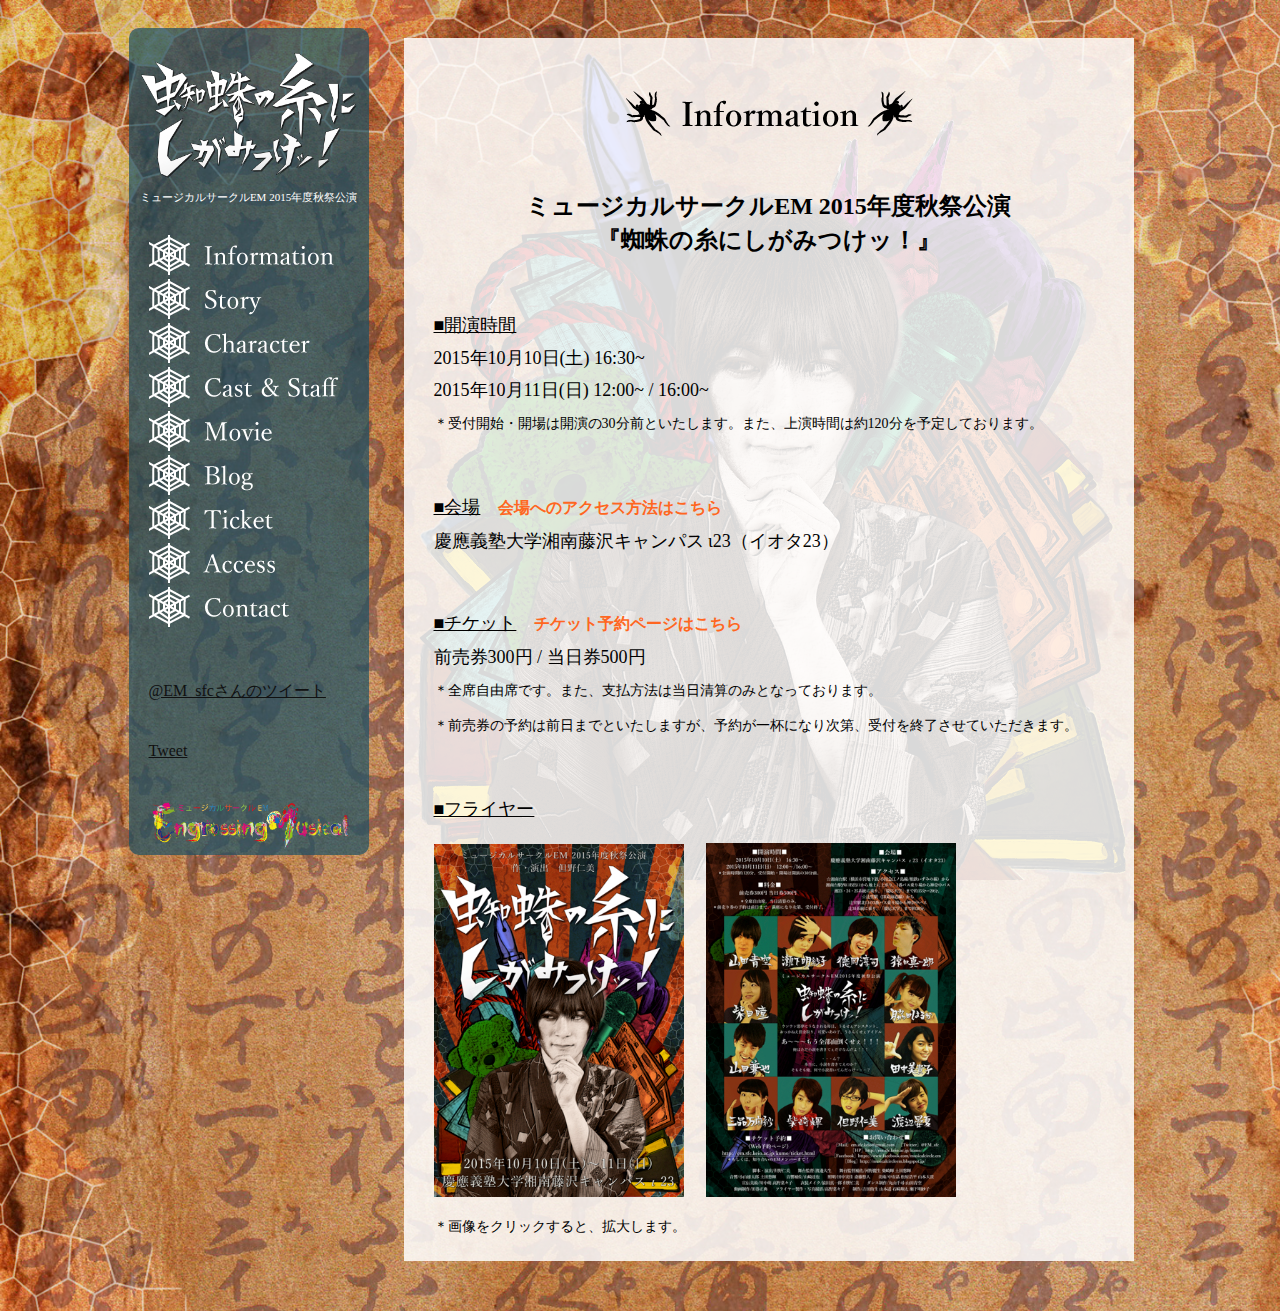
<file: info.html>
<!DOCTYPE html>
<html xmlns="http://www.w3.org/1999/xhtml">
<head>
<meta http-equiv="Content-Type" content="text/html; charset=utf-8" />
<title>秋祭公演『蜘蛛の糸にしがみつけっ！』特設サイト ~ ミュージカルサークルEM ~</title>
<link rel="stylesheet" href="style.css" type="text/css" />
<script src="https://ajax.googleapis.com/ajax/libs/jquery/2.1.4/jquery.min.js"></script>
<script type="text/javascript" src="modal.js"></script>
<script>
  (function(i,s,o,g,r,a,m){i['GoogleAnalyticsObject']=r;i[r]=i[r]||function(){
  (i[r].q=i[r].q||[]).push(arguments)},i[r].l=1*new Date();a=s.createElement(o),
  m=s.getElementsByTagName(o)[0];a.async=1;a.src=g;m.parentNode.insertBefore(a,m)
  })(window,document,'script','//www.google-analytics.com/analytics.js','ga');

  ga('create', 'UA-68125711-1', 'auto');
  ga('send', 'pageview');
</script>

<meta name="description" content="ミュージカルサークルEMが秋祭公演でお送りする、ミュージカル『蜘蛛の糸にしがみつけっ！』の特設サイト。脚本・演出は但野仁美。" />
<meta name="keywords" content="ミュージカル,ミュージカルサークルEM,SFC,秋祭,2015年度秋祭公演,公演,但野仁美,蜘蛛の糸にしがみつけッ！,山田青空," />

<meta property="og:title" content="秋祭公演『蜘蛛の糸にしがみつけっ！』特設サイト ~ ミュージカルサークルEM ~" />
<meta property="og:description" content="ミュージカルサークルEMが秋祭公演でお送りする、ミュージカル『蜘蛛の糸にしがみつけっ！』の特設サイトです。" />
<meta property="og:url" content="http://em.sfc.keio.ac.jp/kumo/" />
<meta property="og:type" content="website" />
<meta property="og:image" content="http://em.sfc.keio.ac.jp/kumo/img/main2.jpg" />
<meta property="og:site_name" content="秋祭公演『蜘蛛の糸にしがみつけっ！』特設サイト" />

</head>

<body>

	<div id="wrapper">

		<div id="side">
		<div id="side_inner">
			<div id="icon">
				<a href="index.html"><img src="img/icon.png" class="icon"></a><br />
				<span style="font-size:11px">ミュージカルサークルEM 2015年度秋祭公演</span>
			</div>
			<div id="menu">
				<a href="info.html" class="link_info"><img src="img/menu/info.png" onmouseover="this.src='img/menu/info_on.png'" onmouseout="this.src='img/menu/info.png'" scale="0"></a>
				<a href="story.html" class="link_story"><img src="img/menu/story.png" onmouseover="this.src='img/menu/story_on.png'" onmouseout="this.src='img/menu/story.png'" scale="0"></a>
				<a href="character.html" class="link_character"><img src="img/menu/character.png" onmouseover="this.src='img/menu/character_on.png'" onmouseout="this.src='img/menu/character.png'" scale="0"></a>
				<a href="caststaff.html" class="link_caststaff"><img src="img/menu/caststaff.png" onmouseover="this.src='img/menu/caststaff_on.png'" onmouseout="this.src='img/menu/caststaff.png'" scale="0"></a>
				<a href="movie.html" class="link_movie"><img src="img/menu/movie.png" onmouseover="this.src='img/menu/movie_on.png'" onmouseout="this.src='img/menu/movie.png'" scale="0"></a>
				<a href="http://musicalcircleem.blogspot.jp/" class="link_blog" target="_blank"><img src="img/menu/blog.png" onmouseover="this.src='img/menu/blog_on.png'" onmouseout="this.src='img/menu/blog.png'" scale="0"></a>
				<a href="ticket.html" class="link_ticket"><img src="img/menu/ticket.png" onmouseover="this.src='img/menu/ticket_on.png'" onmouseout="this.src='img/menu/ticket.png'" scale="0"></a>
				<a href="access.html" class="link_ticket"><img src="img/menu/access.png" onmouseover="this.src='img/menu/access_on.png'" onmouseout="this.src='img/menu/access.png'" scale="0"></a>
				<a href="contact.html" class="link_contact"><img src="img/menu/contact.png" onmouseover="this.src='img/menu/contact_on.png'" onmouseout="this.src='img/menu/contact.png'" scale="0"></a>
			</div>
			
			<div id="tweet">
				<a class="twitter-timeline" href="https://twitter.com/EM_sfc" data-widget-id="645599846783516672" height="300px" data-chrome="nofooter transparent" data-border-color="#FFFFFF" data-color="#FFFFFF">@EM_sfcさんのツイート</a>
				<script>!function(d,s,id){var js,fjs=d.getElementsByTagName(s)[0],p=/^http:/.test(d.location)?'http':'https';if(!d.getElementById(id)){js=d.createElement(s);js.id=id;js.src=p+"://platform.twitter.com/widgets.js";fjs.parentNode.insertBefore(js,fjs);}}(document,"script","twitter-wjs");</script>
			</div>
			<div id="share">
				<a href="https://twitter.com/share" class="twitter-share-button" data-url="http://em.sfc.keio.ac.jp/kumo/" data-text="ミュージカルサークルEM 2015年度秋祭公演『蜘蛛の糸にしがみつけッ！』特設サイト" data-via="EM_sfc">Tweet</a>
				<script>!function(d,s,id){var js,fjs=d.getElementsByTagName(s)[0],p=/^http:/.test(d.location)?'http':'https';if(!d.getElementById(id)){js=d.createElement(s);js.id=id;js.src=p+'://platform.twitter.com/widgets.js';fjs.parentNode.insertBefore(js,fjs);}}(document, 'script', 'twitter-wjs');</script>
				<div class="fb-like"></div>				
			</div>
			<div id="link">
				<a href="http://em.sfc.keio.ac.jp/" target="_blank"><img src="img/emlogo.png" width="100%"></a>
			</div>
		</div>
		</div>


		<div id="main">
		<div id="main_inner">

			<div id="main_header">
			</div>
			<div id="cont_title">
				<img src="img/page/info.png">
			</div>
			<div id="contents">
				<p><b><center><span style="font-size: 24px;">ミュージカルサークルEM 2015年度秋祭公演<br />『蜘蛛の糸にしがみつけッ！』</span></center></b></p>
				<div id="modal-content-01" class="modal-content" style="margin-top:680px;">
					<p><img src="img/flier_o.jpg"><br />
					<p><a id="modal-close" class="button-link">閉じる</a></p>
				</div>

				<div id="modal-content-02" class="modal-content" style="margin-top:680px;">
					<p><img src="img/flier_u.jpg"><br />
					<p><a id="modal-close" class="button-link">閉じる</a></p>
				</div>
				
				<p><br /><u>■開演時間</u><br />
				2015年10月10日(土) 16:30~<br />
				2015年10月11日(日) 12:00~ / 16:00~<br />
				<span style="font-size: 14px;">＊受付開始・開場は開演の30分前といたします。また、上演時間は約120分を予定しております。</span></p>
				<p><br /><u>■会場</u>　<a href="access.html">会場へのアクセス方法はこちら</a><br />
				慶應義塾大学湘南藤沢キャンパス ι23（イオタ23）<br /></p>
				</p>
				<p><br /><u>■チケット</u>　<a href="ticket.html">チケット予約ページはこちら</a><br />
				前売券300円 / 当日券500円<br />
				<span style="font-size: 14px;">＊全席自由席です。また、支払方法は当日清算のみとなっております。<br />
				＊前売券の予約は前日までといたしますが、予約が一杯になり次第、受付を終了させていただきます。<br /></span>
				</p>
				<p><br /><u>■フライヤー</u><br />

				<p><a class="modal-syncer button-link" data-target="modal-content-01"><img src="img/flier_o_small.jpg" width="250px"></a>　
				<a class="modal-syncer button-link" data-target="modal-content-02"><img src="img/flier_u_small.jpg" width="250px"></a><br />
				<span style="font-size: 14px;">＊画像をクリックすると、拡大します。<br /></span></p>


				</p>

			</div>
		</div>
		</div>

		<div id="footer">
		</div>
	</div>
</body>
</file>
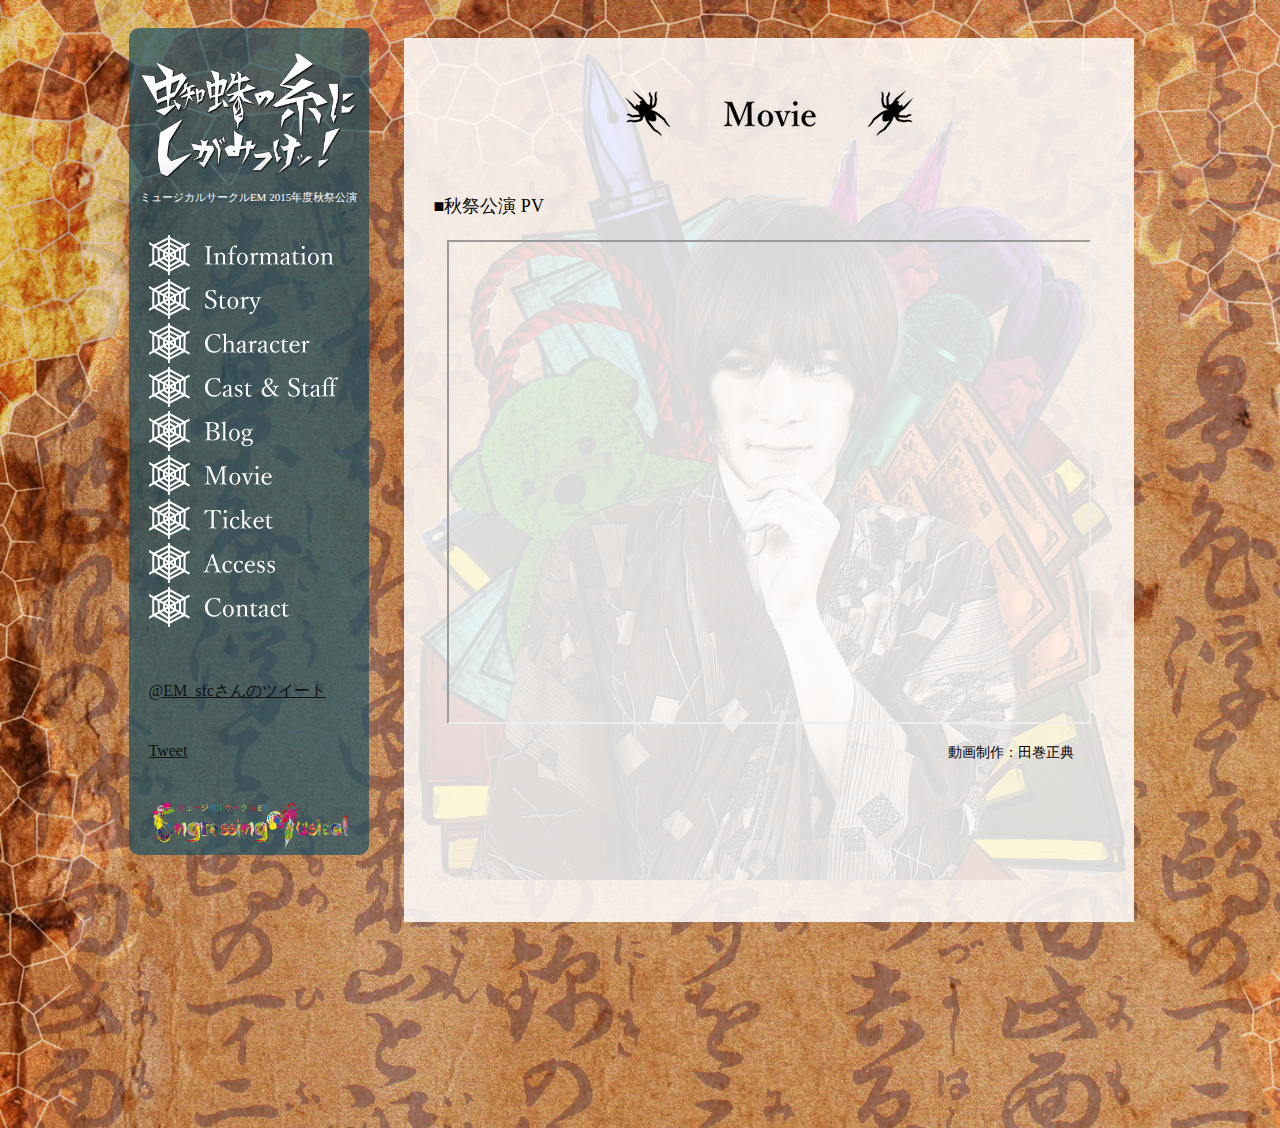
<file: movie.html>
<!DOCTYPE html>
<html xmlns="http://www.w3.org/1999/xhtml">
<head>
<meta http-equiv="Content-Type" content="text/html; charset=utf-8" />
<title>秋祭公演『蜘蛛の糸にしがみつけっ！』特設サイト ~ ミュージカルサークルEM ~</title>
<link rel="stylesheet" href="style.css" type="text/css" />
<script type="text/javascript" src="modal.js"></script>
<script>
  (function(i,s,o,g,r,a,m){i['GoogleAnalyticsObject']=r;i[r]=i[r]||function(){
  (i[r].q=i[r].q||[]).push(arguments)},i[r].l=1*new Date();a=s.createElement(o),
  m=s.getElementsByTagName(o)[0];a.async=1;a.src=g;m.parentNode.insertBefore(a,m)
  })(window,document,'script','//www.google-analytics.com/analytics.js','ga');

  ga('create', 'UA-68125711-1', 'auto');
  ga('send', 'pageview');
</script>

<meta name="description" content="ミュージカルサークルEMが秋祭公演でお送りする、ミュージカル『蜘蛛の糸にしがみつけっ！』の特設サイト。脚本・演出は但野仁美。" />
<meta name="keywords" content="ミュージカル,ミュージカルサークルEM,SFC,秋祭,2015年度秋祭公演,公演,但野仁美,蜘蛛の糸にしがみつけッ！,山田青空," />

<meta property="og:title" content="秋祭公演『蜘蛛の糸にしがみつけっ！』特設サイト ~ ミュージカルサークルEM ~" />
<meta property="og:description" content="ミュージカルサークルEMが秋祭公演でお送りする、ミュージカル『蜘蛛の糸にしがみつけっ！』の特設サイトです。" />
<meta property="og:url" content="http://em.sfc.keio.ac.jp/kumo/" />
<meta property="og:type" content="website" />
<meta property="og:image" content="http://em.sfc.keio.ac.jp/kumo/img/main2.jpg" />
<meta property="og:site_name" content="秋祭公演『蜘蛛の糸にしがみつけっ！』特設サイト" />

</head>

<body>

	<div id="wrapper">

		<div id="side">
		<div id="side_inner">
			<div id="icon">
				<a href="index.html"><img src="img/icon.png" class="icon"></a><br />
				<span style="font-size:11px">ミュージカルサークルEM 2015年度秋祭公演</span>
			</div>
			<div id="menu">
				<a href="info.html" class="link_info"><img src="img/menu/info.png" onmouseover="this.src='img/menu/info_on.png'" onmouseout="this.src='img/menu/info.png'" scale="0"></a>
				<a href="story.html" class="link_story"><img src="img/menu/story.png" onmouseover="this.src='img/menu/story_on.png'" onmouseout="this.src='img/menu/story.png'" scale="0"></a>
				<a href="character.html" class="link_character"><img src="img/menu/character.png" onmouseover="this.src='img/menu/character_on.png'" onmouseout="this.src='img/menu/character.png'" scale="0"></a>
				<a href="caststaff.html" class="link_caststaff"><img src="img/menu/caststaff.png" onmouseover="this.src='img/menu/caststaff_on.png'" onmouseout="this.src='img/menu/caststaff.png'" scale="0"></a>
				<a href="http://musicalcircleem.blogspot.jp/" class="link_blog" target="_blank"><img src="img/menu/blog.png" onmouseover="this.src='img/menu/blog_on.png'" onmouseout="this.src='img/menu/blog.png'" scale="0"></a>
				<a href="movie.html" class="link_movie"><img src="img/menu/movie.png" onmouseover="this.src='img/menu/movie_on.png'" onmouseout="this.src='img/menu/movie.png'" scale="0"></a>
				<a href="ticket.html" class="link_ticket"><img src="img/menu/ticket.png" onmouseover="this.src='img/menu/ticket_on.png'" onmouseout="this.src='img/menu/ticket.png'" scale="0"></a>
				<a href="access.html" class="link_ticket"><img src="img/menu/access.png" onmouseover="this.src='img/menu/access_on.png'" onmouseout="this.src='img/menu/access.png'" scale="0"></a>
				<a href="contact.html" class="link_contact"><img src="img/menu/contact.png" onmouseover="this.src='img/menu/contact_on.png'" onmouseout="this.src='img/menu/contact.png'" scale="0"></a>
			</div>
			
			<div id="tweet">
				<a class="twitter-timeline" href="https://twitter.com/EM_sfc" data-widget-id="645599846783516672" height="300px" data-chrome="nofooter transparent" data-border-color="#FFFFFF" data-color="#FFFFFF">@EM_sfcさんのツイート</a>
				<script>!function(d,s,id){var js,fjs=d.getElementsByTagName(s)[0],p=/^http:/.test(d.location)?'http':'https';if(!d.getElementById(id)){js=d.createElement(s);js.id=id;js.src=p+"://platform.twitter.com/widgets.js";fjs.parentNode.insertBefore(js,fjs);}}(document,"script","twitter-wjs");</script>
			</div>
			<div id="share">
				<a href="https://twitter.com/share" class="twitter-share-button" data-url="http://em.sfc.keio.ac.jp/kumo/" data-text="ミュージカルサークルEM 2015年度秋祭公演『蜘蛛の糸にしがみつけッ！』特設サイト" data-via="EM_sfc">Tweet</a>
				<script>!function(d,s,id){var js,fjs=d.getElementsByTagName(s)[0],p=/^http:/.test(d.location)?'http':'https';if(!d.getElementById(id)){js=d.createElement(s);js.id=id;js.src=p+'://platform.twitter.com/widgets.js';fjs.parentNode.insertBefore(js,fjs);}}(document, 'script', 'twitter-wjs');</script>
				<div class="fb-like"></div>				
			</div>
			<div id="link">
				<a href="http://em.sfc.keio.ac.jp/" target="_blank"><img src="img/emlogo.png" width="100%"></a>
			</div>
		</div>
		</div>

		<div id="main">
		<div id="main_inner">

			<div id="main_header">
			</div>
		<div id="cont_title">
			<img src="img/page/movie.png">
			</div>
		<div id="contents">
		<p>■秋祭公演 PV</p>
            <p><center><iframe src="https://drive.google.com/file/d/0B6Eu7f7cBDyUZGpWX0djeTg0M1U/preview" width="640" height="480"></iframe></center>
            <div style="text-align:right; padding-right:30px;"><span style="font-size:14px">動画制作：田巻正典</span></div></p>
        </div>
		</div>
		</div>
		<div id="footer">
		</div>
	</div>
</body>
</file>
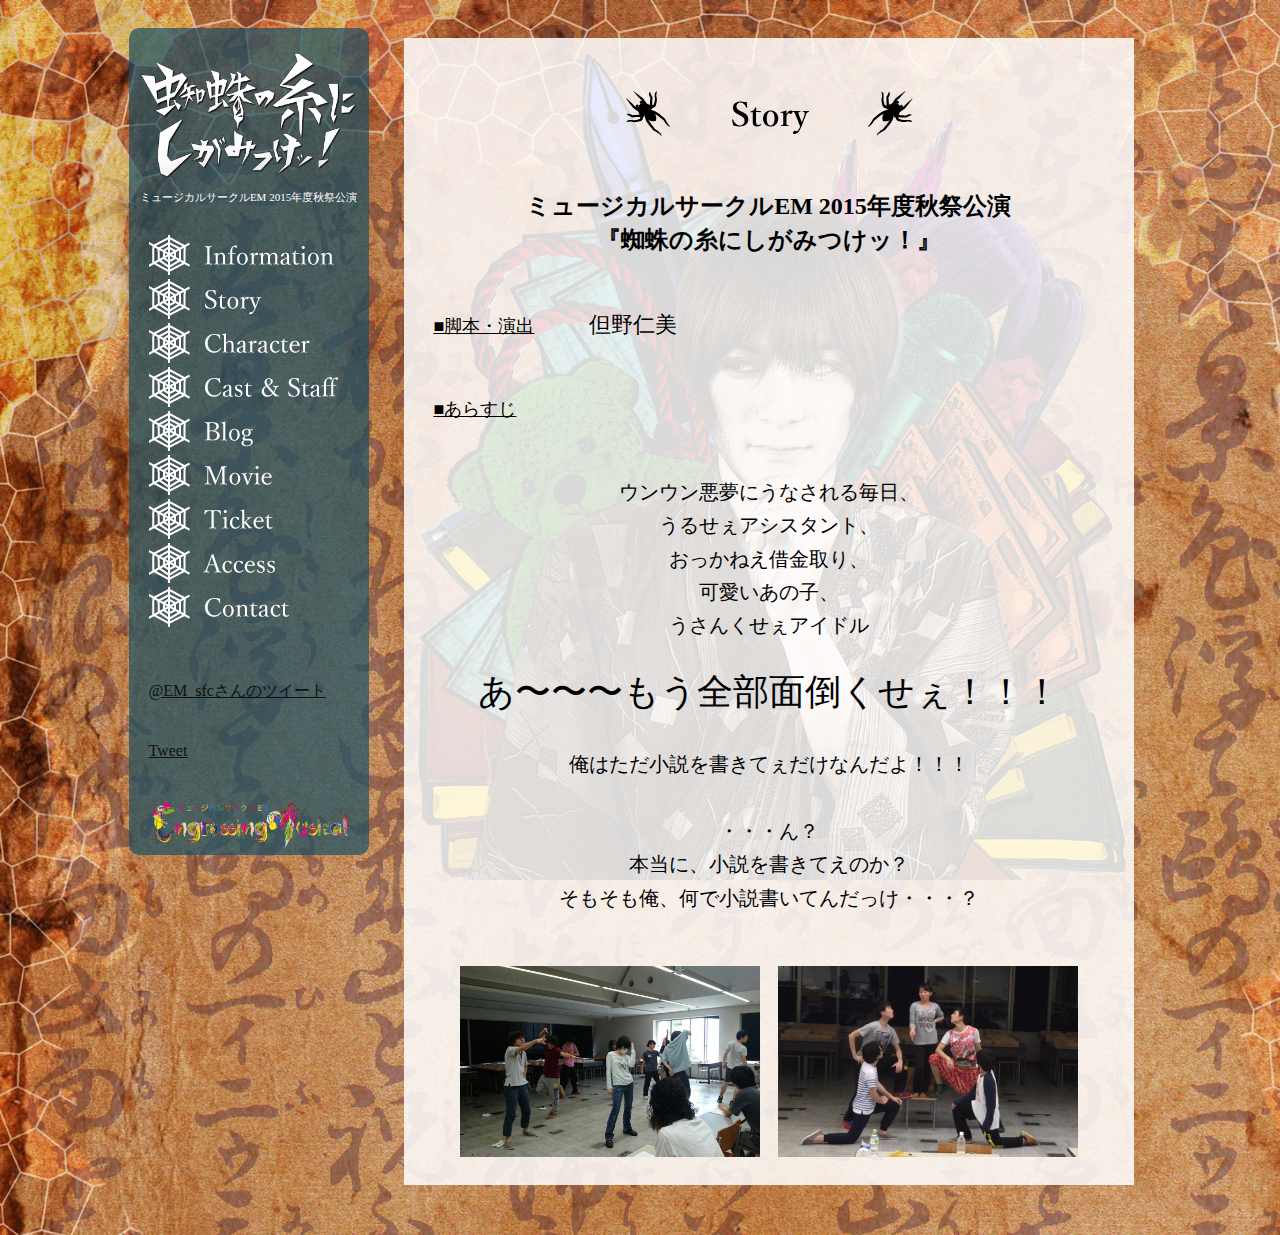
<file: story.html>
<!DOCTYPE html>
<html xmlns="http://www.w3.org/1999/xhtml">
<head>
<meta http-equiv="Content-Type" content="text/html; charset=utf-8" />
<title>秋祭公演『蜘蛛の糸にしがみつけっ！』特設サイト ~ ミュージカルサークルEM ~</title>
<link rel="stylesheet" href="style.css" type="text/css" />
<script type="text/javascript" src="modal.js"></script>
<script>
  (function(i,s,o,g,r,a,m){i['GoogleAnalyticsObject']=r;i[r]=i[r]||function(){
  (i[r].q=i[r].q||[]).push(arguments)},i[r].l=1*new Date();a=s.createElement(o),
  m=s.getElementsByTagName(o)[0];a.async=1;a.src=g;m.parentNode.insertBefore(a,m)
  })(window,document,'script','//www.google-analytics.com/analytics.js','ga');

  ga('create', 'UA-68125711-1', 'auto');
  ga('send', 'pageview');
</script>

<meta name="description" content="ミュージカルサークルEMが秋祭公演でお送りする、ミュージカル『蜘蛛の糸にしがみつけっ！』の特設サイト。脚本・演出は但野仁美。" />
<meta name="keywords" content="ミュージカル,ミュージカルサークルEM,SFC,秋祭,2015年度秋祭公演,公演,但野仁美,蜘蛛の糸にしがみつけッ！,山田青空," />

<meta property="og:title" content="秋祭公演『蜘蛛の糸にしがみつけっ！』特設サイト ~ ミュージカルサークルEM ~" />
<meta property="og:description" content="ミュージカルサークルEMが秋祭公演でお送りする、ミュージカル『蜘蛛の糸にしがみつけっ！』の特設サイトです。" />
<meta property="og:url" content="http://em.sfc.keio.ac.jp/kumo/" />
<meta property="og:type" content="website" />
<meta property="og:image" content="http://em.sfc.keio.ac.jp/kumo/img/main2.jpg" />
<meta property="og:site_name" content="秋祭公演『蜘蛛の糸にしがみつけっ！』特設サイト" />

</head>

<body>

	<div id="wrapper">

		<div id="side">
		<div id="side_inner">
			<div id="icon">
				<a href="index.html"><img src="img/icon.png" class="icon"></a><br />
				<span style="font-size:11px">ミュージカルサークルEM 2015年度秋祭公演</span>
			</div>
			<div id="menu">
				<a href="info.html" class="link_info"><img src="img/menu/info.png" onmouseover="this.src='img/menu/info_on.png'" onmouseout="this.src='img/menu/info.png'" scale="0"></a>
				<a href="story.html" class="link_story"><img src="img/menu/story.png" onmouseover="this.src='img/menu/story_on.png'" onmouseout="this.src='img/menu/story.png'" scale="0"></a>
				<a href="character.html" class="link_character"><img src="img/menu/character.png" onmouseover="this.src='img/menu/character_on.png'" onmouseout="this.src='img/menu/character.png'" scale="0"></a>
				<a href="caststaff.html" class="link_caststaff"><img src="img/menu/caststaff.png" onmouseover="this.src='img/menu/caststaff_on.png'" onmouseout="this.src='img/menu/caststaff.png'" scale="0"></a>
				<a href="http://musicalcircleem.blogspot.jp/" class="link_blog" target="_blank"><img src="img/menu/blog.png" onmouseover="this.src='img/menu/blog_on.png'" onmouseout="this.src='img/menu/blog.png'" scale="0"></a>
				<a href="movie.html" class="link_movie"><img src="img/menu/movie.png" onmouseover="this.src='img/menu/movie_on.png'" onmouseout="this.src='img/menu/movie.png'" scale="0"></a>
				<a href="ticket.html" class="link_ticket"><img src="img/menu/ticket.png" onmouseover="this.src='img/menu/ticket_on.png'" onmouseout="this.src='img/menu/ticket.png'" scale="0"></a>
				<a href="access.html" class="link_ticket"><img src="img/menu/access.png" onmouseover="this.src='img/menu/access_on.png'" onmouseout="this.src='img/menu/access.png'" scale="0"></a>
				<a href="contact.html" class="link_contact"><img src="img/menu/contact.png" onmouseover="this.src='img/menu/contact_on.png'" onmouseout="this.src='img/menu/contact.png'" scale="0"></a>
			</div>
			
			<div id="tweet">
				<a class="twitter-timeline" href="https://twitter.com/EM_sfc" data-widget-id="645599846783516672" height="300px" data-chrome="nofooter transparent" data-border-color="#FFFFFF" data-color="#FFFFFF">@EM_sfcさんのツイート</a>
				<script>!function(d,s,id){var js,fjs=d.getElementsByTagName(s)[0],p=/^http:/.test(d.location)?'http':'https';if(!d.getElementById(id)){js=d.createElement(s);js.id=id;js.src=p+"://platform.twitter.com/widgets.js";fjs.parentNode.insertBefore(js,fjs);}}(document,"script","twitter-wjs");</script>
			</div>
			<div id="share">
				<a href="https://twitter.com/share" class="twitter-share-button" data-url="http://em.sfc.keio.ac.jp/kumo/" data-text="ミュージカルサークルEM 2015年度秋祭公演『蜘蛛の糸にしがみつけッ！』特設サイト" data-via="EM_sfc">Tweet</a>
				<script>!function(d,s,id){var js,fjs=d.getElementsByTagName(s)[0],p=/^http:/.test(d.location)?'http':'https';if(!d.getElementById(id)){js=d.createElement(s);js.id=id;js.src=p+'://platform.twitter.com/widgets.js';fjs.parentNode.insertBefore(js,fjs);}}(document, 'script', 'twitter-wjs');</script>
				<div class="fb-like"></div>				
			</div>
			<div id="link">
				<a href="http://em.sfc.keio.ac.jp/" target="_blank"><img src="img/emlogo.png" width="100%"></a>
			</div>
		</div>
		</div>

		<div id="main">
		<div id="main_inner">

			<div id="main_header">
			</div>
			<div id="cont_title">
				<img src="img/page/story.png">
			</div>
			<div id="contents">
				<p><b><center><span style="font-size: 24px;">ミュージカルサークルEM 2015年度秋祭公演</span><br /><span style="font-size: 24px;">『蜘蛛の糸にしがみつけッ！』</span></center></b></p>
				
				<p><br /><u>■脚本・演出</u>
				<span style="font-size: 22px; margin-left:50px;">但野仁美</span>
				</p>

				<p><br /><u>■あらすじ</u><br />
				<br />
				<center>
				<span style="font-size: 20px;">
				ウンウン悪夢にうなされる毎日、<br />うるせぇアシスタント、<br />
				おっかねえ借金取り、<br />可愛いあの子、<br />うさんくせぇアイドル<br />
				<br />
				<span style="font-size: 36px;">あ〜〜〜もう全部面倒くせぇ！！！</span><br />
				<br />
				俺はただ小説を書きてぇだけなんだよ！！！<br />
				<br />
				・・・ん？<br />
				本当に、小説を書きてえのか？<br />
				そもそも俺、何で小説書いてんだっけ・・・？
				</span>
				<br />
				<br />
					<p><img src="img/storyimg_1.jpg" width="300px">　<img src="img/storyimg_2.jpg" width="300px">
				</center>
				</p>

			</div>
		</div>
		</div>
		<div id="footer">
		</div>
	</div>
</body>
</file>
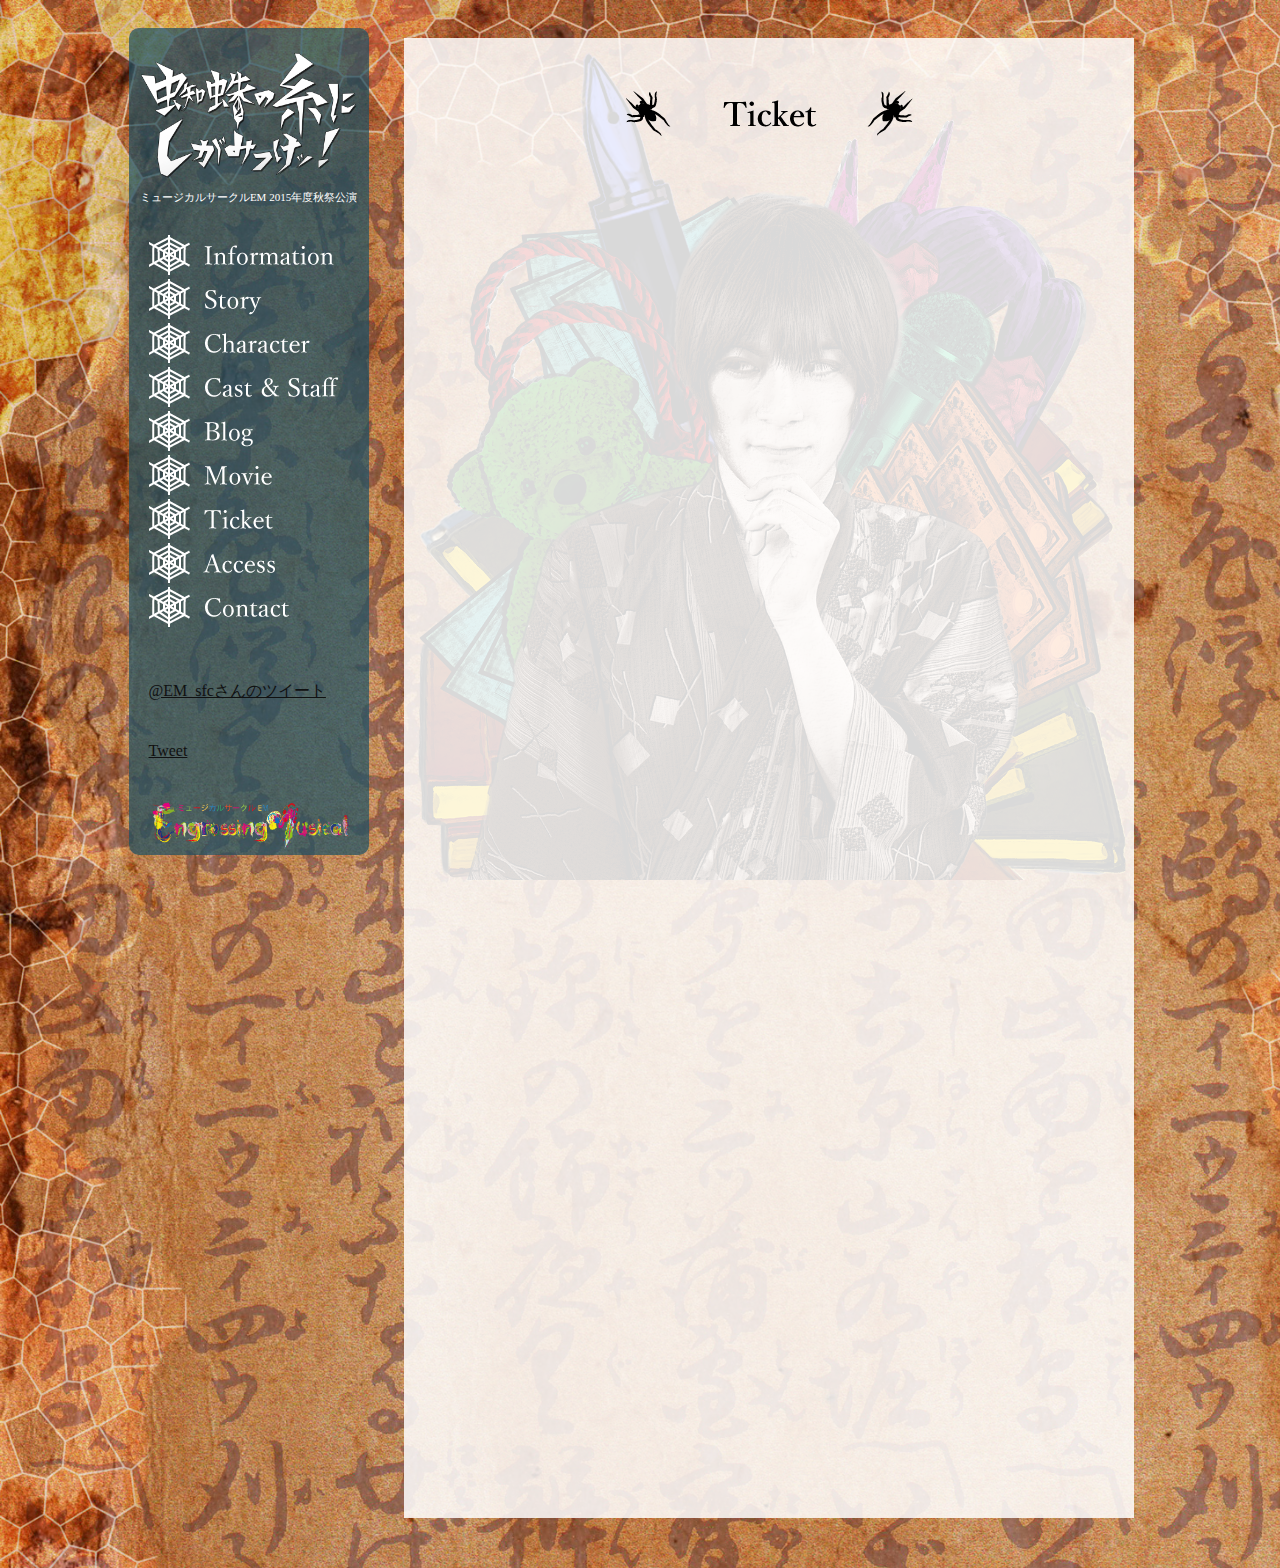
<file: ticket.html>
<!DOCTYPE html>
<html xmlns="http://www.w3.org/1999/xhtml">
<head>
<meta http-equiv="Content-Type" content="text/html; charset=utf-8" />
<title>秋祭公演『蜘蛛の糸にしがみつけっ！』特設サイト ~ ミュージカルサークルEM ~</title>
<link rel="stylesheet" href="style.css" type="text/css" />
<script type="text/javascript" src="modal.js"></script>
<script>
  (function(i,s,o,g,r,a,m){i['GoogleAnalyticsObject']=r;i[r]=i[r]||function(){
  (i[r].q=i[r].q||[]).push(arguments)},i[r].l=1*new Date();a=s.createElement(o),
  m=s.getElementsByTagName(o)[0];a.async=1;a.src=g;m.parentNode.insertBefore(a,m)
  })(window,document,'script','//www.google-analytics.com/analytics.js','ga');

  ga('create', 'UA-68125711-1', 'auto');
  ga('send', 'pageview');
</script>

<meta name="description" content="ミュージカルサークルEMが秋祭公演でお送りする、ミュージカル『蜘蛛の糸にしがみつけっ！』の特設サイト。脚本・演出は但野仁美。" />
<meta name="keywords" content="ミュージカル,ミュージカルサークルEM,SFC,秋祭,2015年度秋祭公演,公演,但野仁美,蜘蛛の糸にしがみつけッ！,山田青空," />

<meta property="og:title" content="秋祭公演『蜘蛛の糸にしがみつけっ！』特設サイト ~ ミュージカルサークルEM ~" />
<meta property="og:description" content="ミュージカルサークルEMが秋祭公演でお送りする、ミュージカル『蜘蛛の糸にしがみつけっ！』の特設サイトです。" />
<meta property="og:url" content="http://em.sfc.keio.ac.jp/kumo/" />
<meta property="og:type" content="website" />
<meta property="og:image" content="http://em.sfc.keio.ac.jp/kumo/img/main2.jpg" />
<meta property="og:site_name" content="秋祭公演『蜘蛛の糸にしがみつけっ！』特設サイト" />

</head>

<body>

	<div id="wrapper">

		<div id="side">
		<div id="side_inner">
			<div id="icon">
				<a href="index.html"><img src="img/icon.png" class="icon"></a><br />
				<span style="font-size:11px">ミュージカルサークルEM 2015年度秋祭公演</span>
			</div>
			<div id="menu">
				<a href="info.html" class="link_info"><img src="img/menu/info.png" onmouseover="this.src='img/menu/info_on.png'" onmouseout="this.src='img/menu/info.png'" scale="0"></a>
				<a href="story.html" class="link_story"><img src="img/menu/story.png" onmouseover="this.src='img/menu/story_on.png'" onmouseout="this.src='img/menu/story.png'" scale="0"></a>
				<a href="character.html" class="link_character"><img src="img/menu/character.png" onmouseover="this.src='img/menu/character_on.png'" onmouseout="this.src='img/menu/character.png'" scale="0"></a>
				<a href="caststaff.html" class="link_caststaff"><img src="img/menu/caststaff.png" onmouseover="this.src='img/menu/caststaff_on.png'" onmouseout="this.src='img/menu/caststaff.png'" scale="0"></a>
				<a href="http://musicalcircleem.blogspot.jp/" class="link_blog" target="_blank"><img src="img/menu/blog.png" onmouseover="this.src='img/menu/blog_on.png'" onmouseout="this.src='img/menu/blog.png'" scale="0"></a>
				<a href="movie.html" class="link_movie"><img src="img/menu/movie.png" onmouseover="this.src='img/menu/movie_on.png'" onmouseout="this.src='img/menu/movie.png'" scale="0"></a>
				<a href="ticket.html" class="link_ticket"><img src="img/menu/ticket.png" onmouseover="this.src='img/menu/ticket_on.png'" onmouseout="this.src='img/menu/ticket.png'" scale="0"></a>
				<a href="access.html" class="link_ticket"><img src="img/menu/access.png" onmouseover="this.src='img/menu/access_on.png'" onmouseout="this.src='img/menu/access.png'" scale="0"></a>
				<a href="contact.html" class="link_contact"><img src="img/menu/contact.png" onmouseover="this.src='img/menu/contact_on.png'" onmouseout="this.src='img/menu/contact.png'" scale="0"></a>
			</div>
			
			<div id="tweet">
				<a class="twitter-timeline" href="https://twitter.com/EM_sfc" data-widget-id="645599846783516672" height="300px" data-chrome="nofooter transparent" data-border-color="#FFFFFF" data-color="#FFFFFF">@EM_sfcさんのツイート</a>
				<script>!function(d,s,id){var js,fjs=d.getElementsByTagName(s)[0],p=/^http:/.test(d.location)?'http':'https';if(!d.getElementById(id)){js=d.createElement(s);js.id=id;js.src=p+"://platform.twitter.com/widgets.js";fjs.parentNode.insertBefore(js,fjs);}}(document,"script","twitter-wjs");</script>
			</div>
			<div id="share">
				<a href="https://twitter.com/share" class="twitter-share-button" data-url="http://em.sfc.keio.ac.jp/kumo/" data-text="ミュージカルサークルEM 2015年度秋祭公演『蜘蛛の糸にしがみつけッ！』特設サイト" data-via="EM_sfc">Tweet</a>
				<script>!function(d,s,id){var js,fjs=d.getElementsByTagName(s)[0],p=/^http:/.test(d.location)?'http':'https';if(!d.getElementById(id)){js=d.createElement(s);js.id=id;js.src=p+'://platform.twitter.com/widgets.js';fjs.parentNode.insertBefore(js,fjs);}}(document, 'script', 'twitter-wjs');</script>
				<div class="fb-like"></div>				
			</div>
			<div id="link">
				<a href="http://em.sfc.keio.ac.jp/" target="_blank"><img src="img/emlogo.png" width="100%"></a>
			</div>
		</div>
		</div>

		<div id="main">
		<div id="main_inner">

			<div id="main_header">
			</div>
			<div id="cont_title">
				<img src="img/page/ticket.png">
			</div>
			<div id="contents">
				<p>
					<iframe frameborder="0" scrolling="auto" src="https://ssl.form-mailer.jp/fms/a8ef0b73388594" title="HTML Form" width="650px" height="1300px" >
					<a href="https://ssl.form-mailer.jp/fms/a8ef0b73388594" title="Contact">この部分はインラインフレームを使用しています</a>
					</iframe>
				</p>

			</div>
		</div>
		</div>
		<div id="footer">
		</div>
	</div>
</body>
</file>
<file: style.css>
body {
	min-width: 1023px;
	background-image: url("img/bg.jpg");
	background-size: cover;
	height: 100%;  
  	font-family: "游明朝体", "Yu Mincho", YuMincho, serif;
}

a {
	color: #111;
}

#contents a {
	text-decoration: none;
	color: #ff6621;
	font-size: 16px;
	font-weight: bold;
}



#wrapper {
	padding-top: 20px;
	width: 1023px;
	margin-left : auto;
	margin-right : auto;
}

#side {
	background-color: rgba(27, 80, 100, 0.7);
	width: 240px;
	float: left;
	padding-top: 25px;
	border-radius: 10px;         
    -webkit-border-radius: 10px;
    -moz-border-radius: 10px;
    color: #fff;
  	margin-bottom: 50px;

}

#side_inner {	
}



#icon {
	text-align: center;
}

#icon img {
	width: 90%;
}

#menu {
	margin-top: 30px;
	margin-left: 20px;

}


#tweet {
	width: 87%;
	margin-left: 20px;
	margin-right: 10px;
	margin-top: 50px;
	overflow: hidden;
}

#tweet iframe {
	color: white;

}


#share {
	width: 95%;
	margin-top: 40px;
	margin-left: 20px;
}

.share {
	margin-right: 15px;
}

#link {
	margin-top: 40px;
	margin-left: 20px;
	margin-right: 15px;
}


#main {
	background-image: url("img/main2.png");
	background-repeat: no-repeat;
	background-size: 100%;
	width: 730px;
	min-height: 1050px;
	float: left;
	margin-left: 35px;
	padding-bottom: 50px;
}

#main_inner {
	background-color: rgba(255, 255, 255, 0.85);
	margin-top: 10px;
	min-height: 700px;
	min-width: 730px;

}

#cont_title {
	text-align: center;
	padding-top: 50px;
	padding-bottom: 30px;
}

#contents {
	padding-left: 30px;
	padding-right: 30px;
	min-height: 750px;
	font-size: 18px;
	overflow: scroll;
	line-height: 1.8em !important;
}


#news {
	background-color: #efc333;
	padding-left: 20px;
	margin-top: 500px;
	height: 260px;
}

.newstop {
	border-bottom: 1px solid white;
	padding-top: 10px;
	margin-right: 13.5px;
	padding-bottom: 8px;
}
.news {
	overflow: scroll;
	padding-top: -4px;
	height: 200px;
}

#news table {
	border-collapse: collapse;
	width: 95%;
	border: 1px #eee solid;
	border-left-style: hidden;
	border-right-style: hidden;
	border-top-style: hidden;
}

#news table td {
	border: 1px #eee solid;
	padding-bottom: -5px;
}

.newscont {
	font-size: 15px;
}

.header_t img {
	margin-left: 30px;
	margin-top: 95px;
}

.header_i img {
	margin-left: 530px;
	margin-top: -225px;
}

.member {
	padding-left: 20px;
}

.modal-content {
	width: 50% ;
	margin: 0 ;
	padding: 10px 20px ;
	border: 2px solid #aaa ;
	background: #fff ;
	position: fixed ;
	display: none ;
	z-index: 2 ;
}
  
#modal-overlay {
	z-index: 1 ;
	display: none ;
	position: fixed ;
	top: 0 ;
	left: 0 ;
	width: 100% ;
	height: 120% ;
	background-color: rgba( 0,0,0, 0.75 ) ;
}

.button-link {
	color: #00f ;
	text-decoration: underline ;
}
 
.button-link:hover {
	cursor: pointer ;
	color: #f00 ;
}

.chara {
	width: 92px;
	-webkit-border-radius: 50px;
    -moz-border-radius: 50px;
    border: 4px solid #ff7f50;
}

.chara:hover {
	width: 92px;
	-webkit-border-radius: 50px;
    -moz-border-radius: 50px;
    border: 4px solid #32adfa;
}

#charainfo {
	margin-top: 50px;
	margin-left: 15px;
}

.charaimage {
	-webkit-border-radius: 15px;
    -moz-border-radius: 15px;
    margin-top: 20px;
    float: left;
}

.charadesc {
    margin-top: 40px;
    margin-left: 30px;
    float: left;
    width: 320px;
}


/* For iPhone Retina 4, 4S, 5, 5s, 5c, iPod touch 4, 5 */
/* Portrait */
@media only screen and (device-width: 320px) and (-webkit-min-device-pixel-ratio: 2) {
  #tweet iframe  {
   width: 200px !important;
  }
}

body {
	min-width: 1023px;
	background-image: url("img/bg.jpg");
	background-size: 110%;
	height: 100%;  
  	font-family: "游明朝体", "Yu Mincho", YuMincho, serif;
}

.header_i img {
	margin-left: 500px;
	margin-top: -225px;
}

.modal-content {
	width: 500px ;
	padding: 10px 20px ;
	top: 0px ;
	border: 2px solid #aaa ;
	background: #fff ;
	position: absolute ;
	display: none ;
	z-index: 2 ;
}
  
#modal-overlay {
	z-index: 1 ;
	display: none ;
	position: fixed ;
	top: 0px ;
	left: 0 ;
	width: 120% ;
	height: 120% ;
	background-color: rgba( 0,0,0, 0.75 ) ;
}


/* Landscape */
@media only screen and (min-device-width: 480px) and (max-device-width: 568px) and (-webkit-min-device-pixel-ratio: 2) {
  #tweet iframe  {
    width: 200px !important;
  }

body {
	min-width: 1023px;
	background-image: url("img/bg.jpg");
	background-size: 110%;
	height: 100%;  
  	font-family: "游明朝体", "Yu Mincho", YuMincho, serif;
}

.header_i img {
	margin-left: 500px;
	margin-top: -225px;
}
}
</file>
